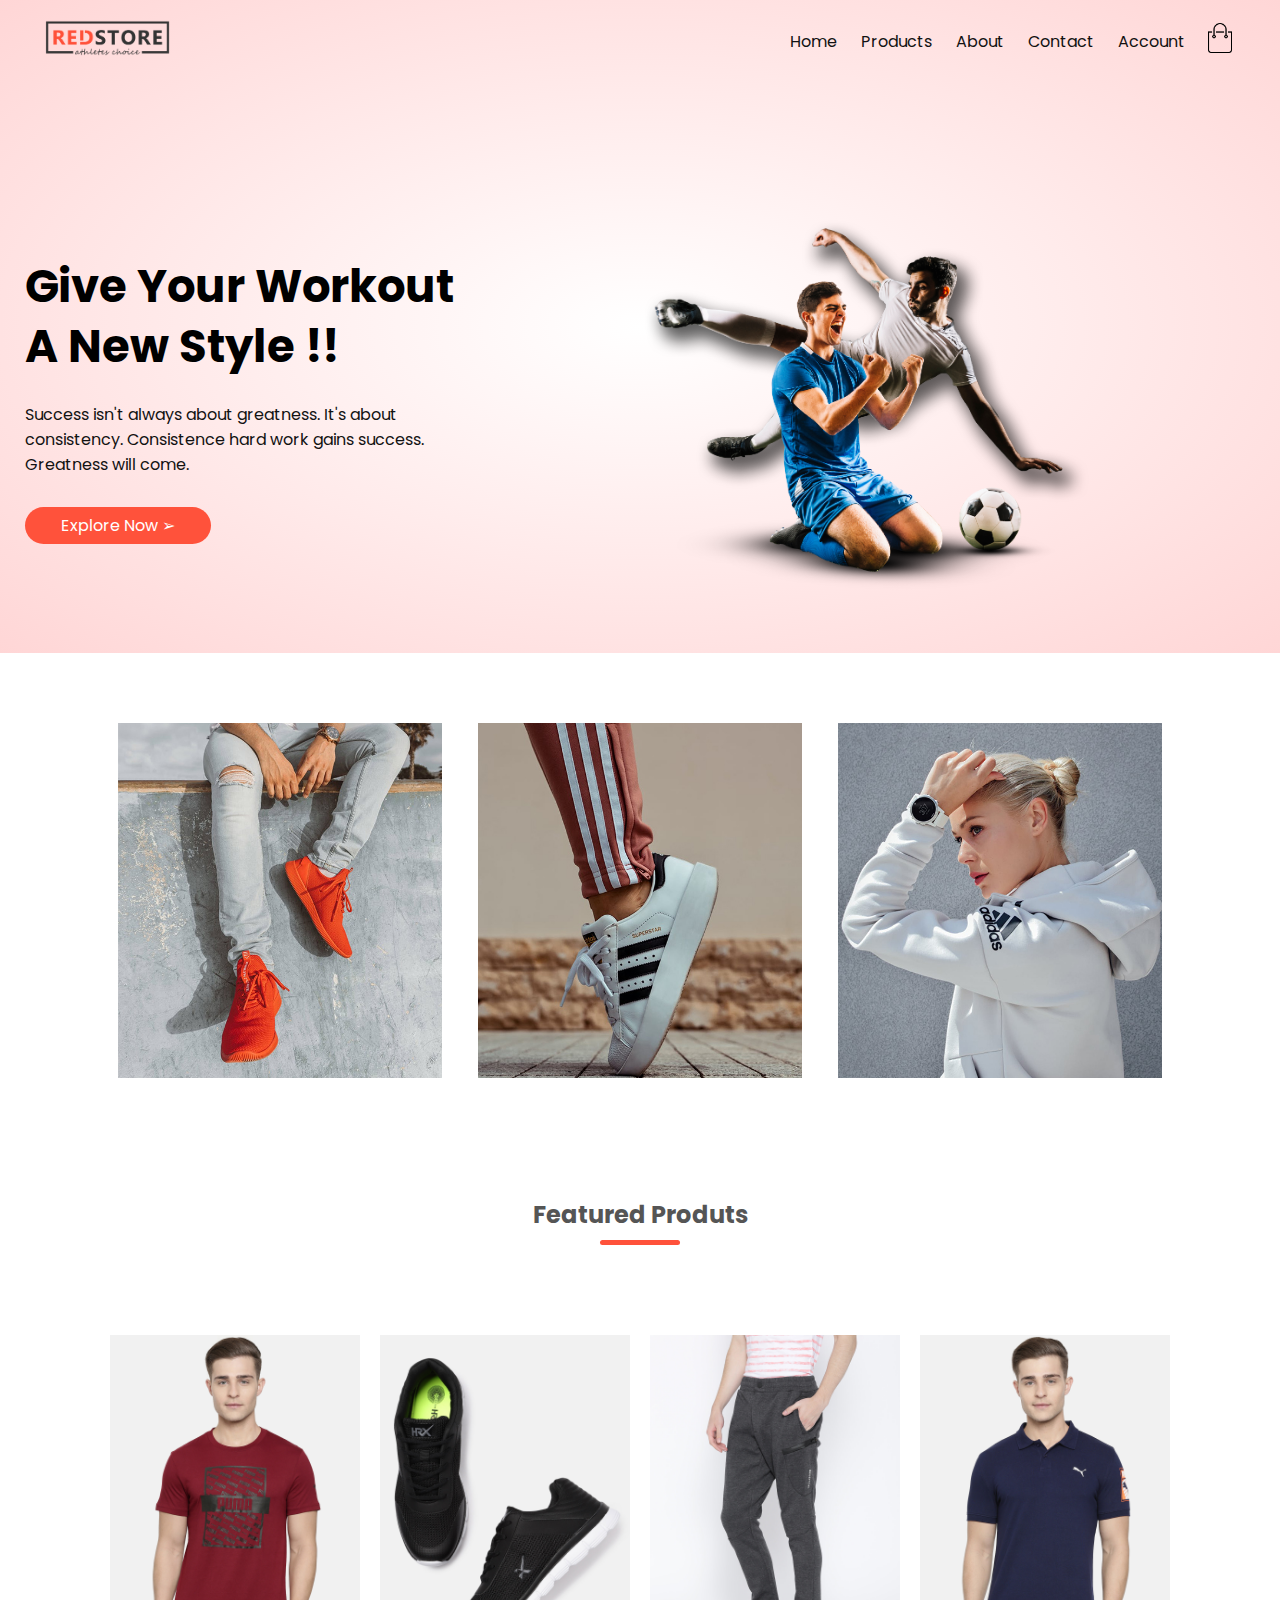
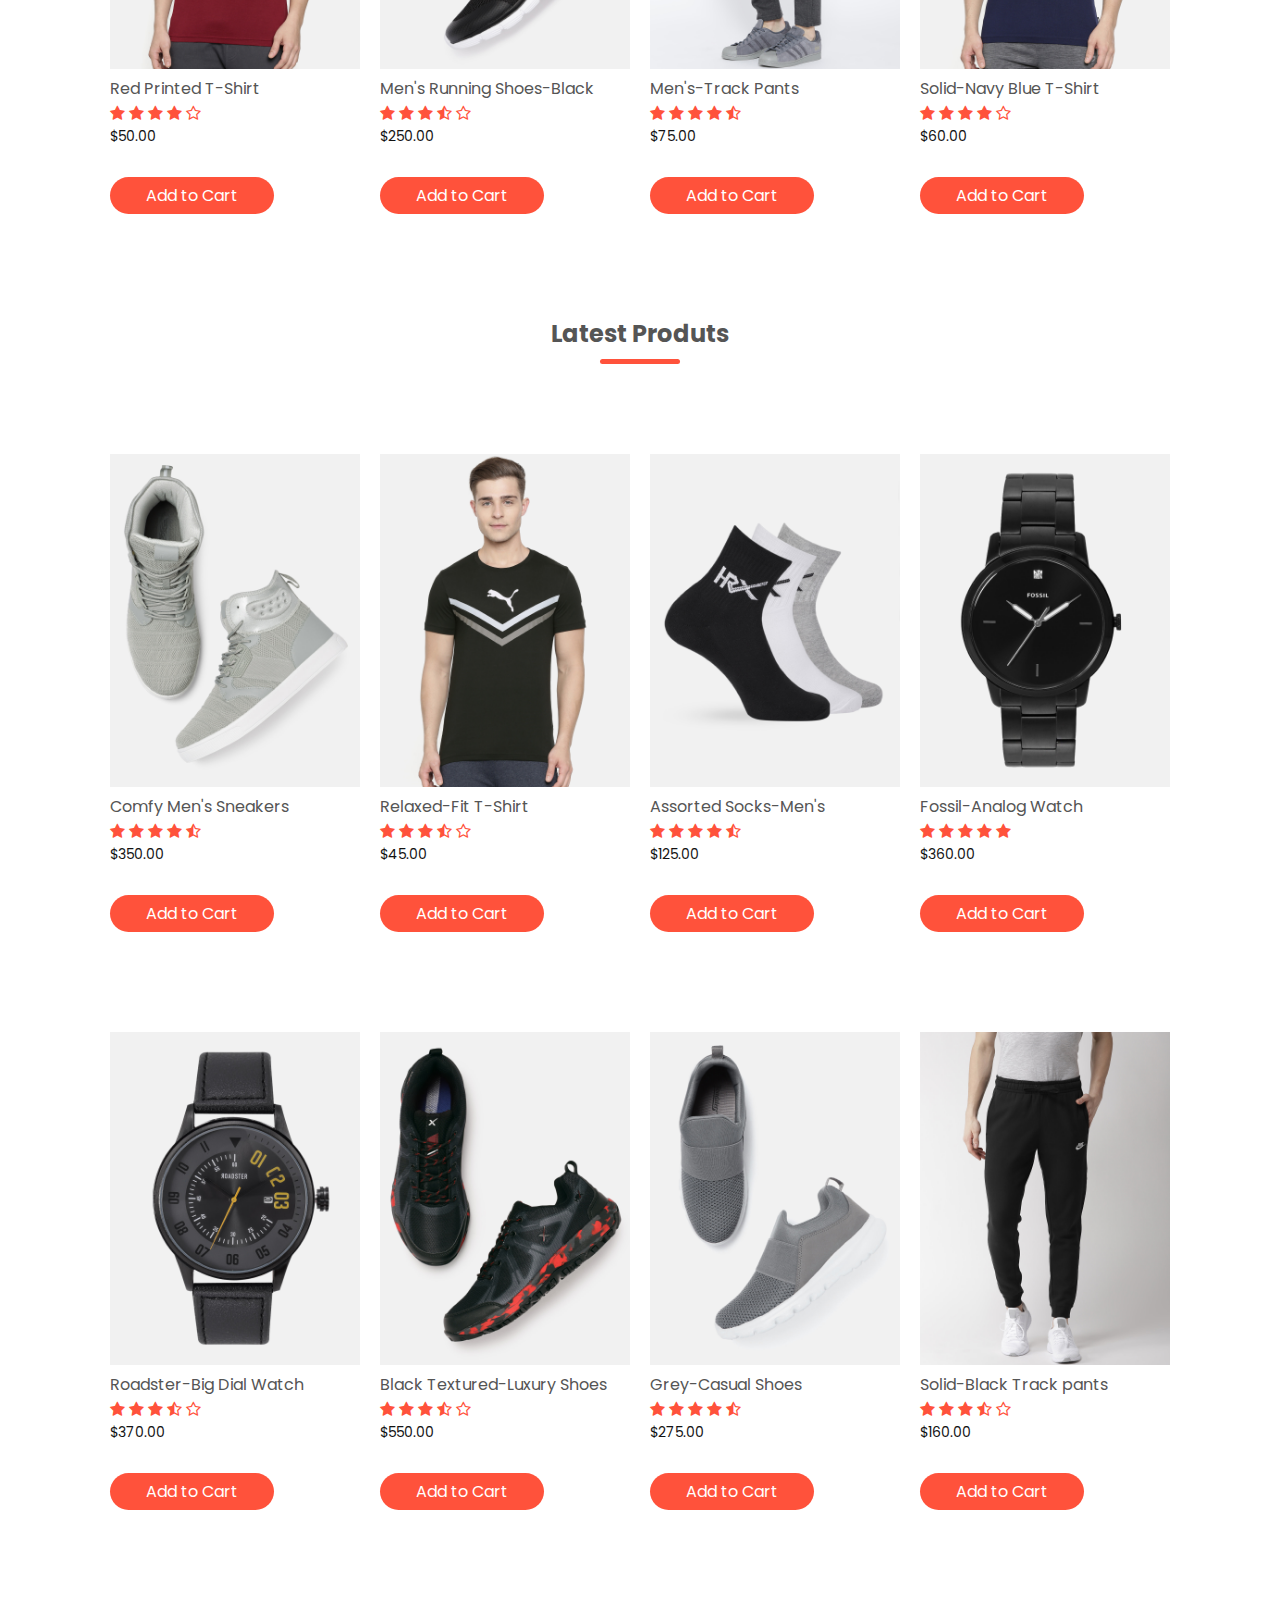
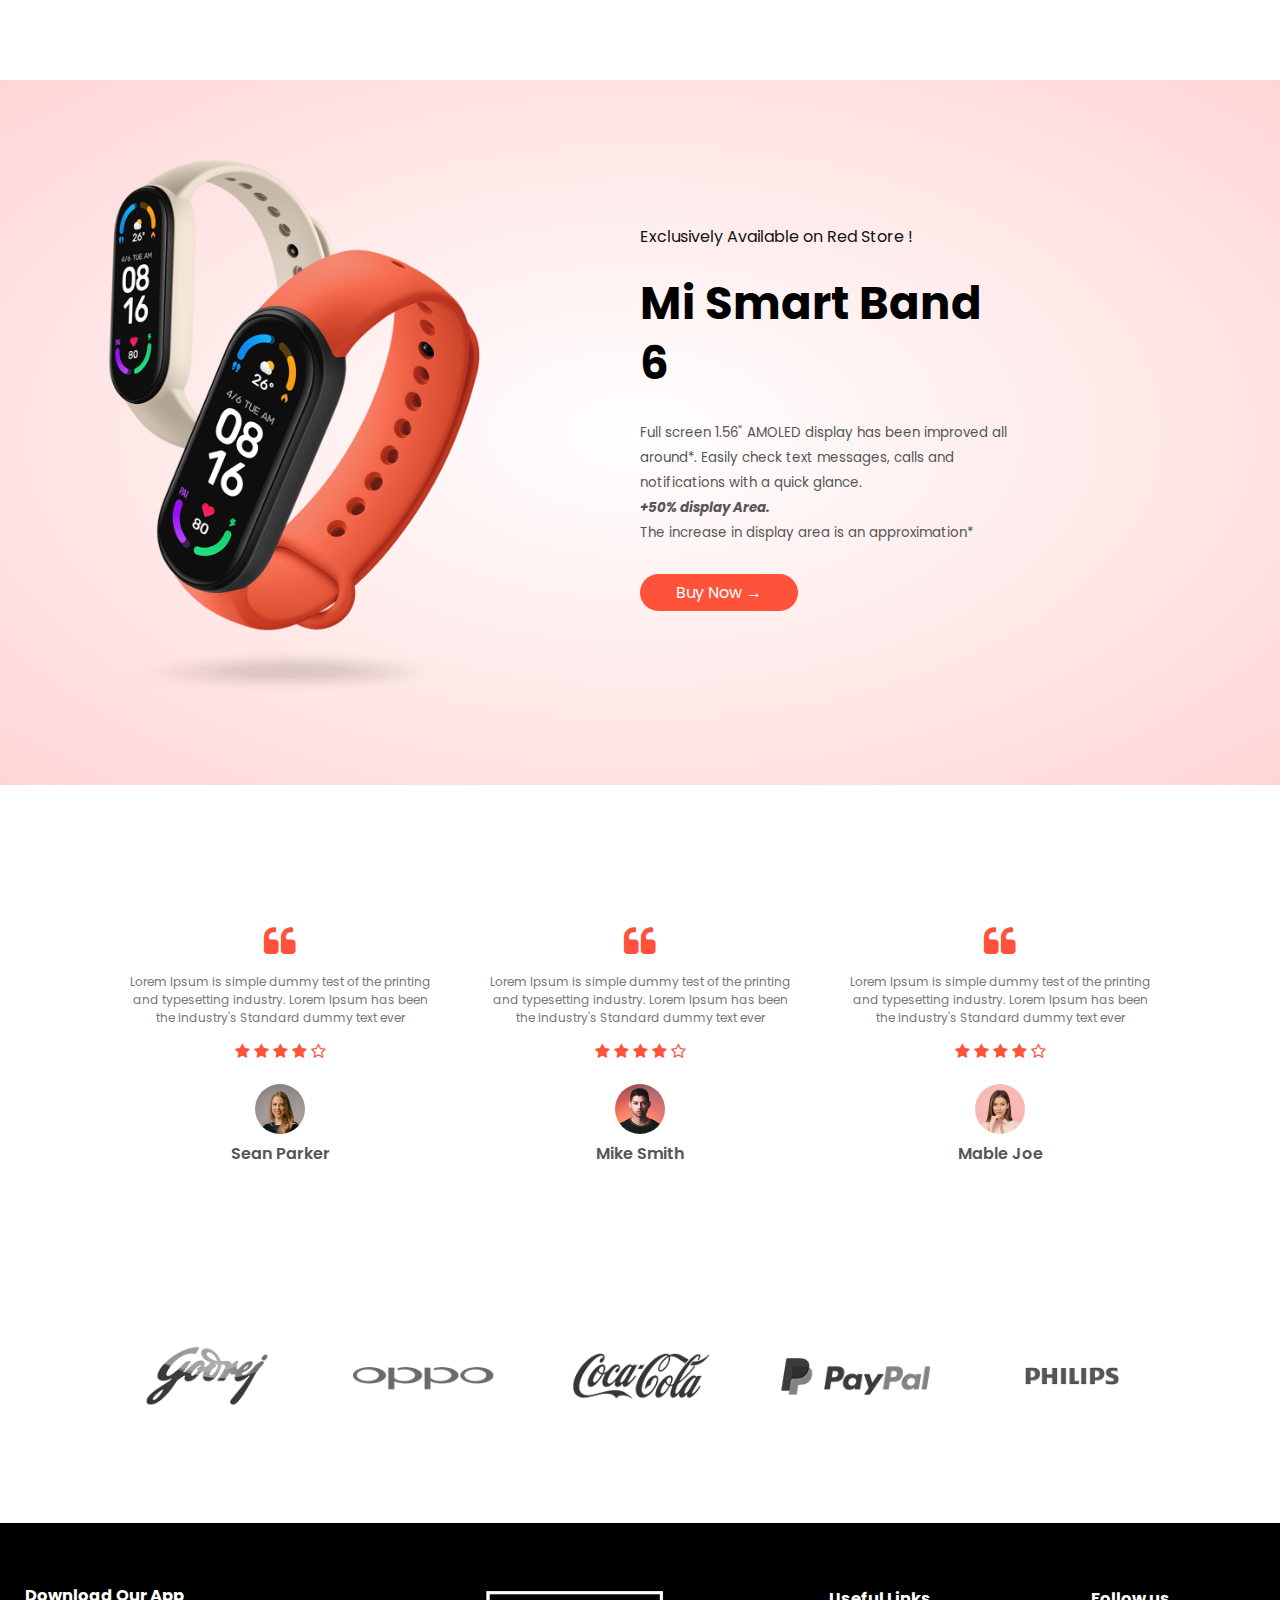
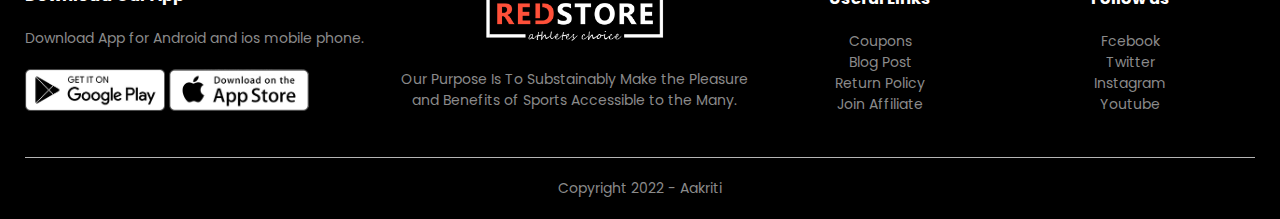
<file: index.html>
<!DOCTYPE html>
<html lang="en" dir="ltr">

<head>
  <meta charset="utf-8">
  <title>RedStore | E-commerce Website Design </title>
  <link rel="stylesheet" href="style.css">
  <link rel="preconnect" href="https://fonts.googleapis.com">
  <link rel="preconnect" href="https://fonts.gstatic.com" crossorigin>
  <link href="https://fonts.googleapis.com/css2?family=Poppins:wght@300;400;500;600;700&display=swap" rel="stylesheet">
  <link rel="stylesheet" href="https://maxcdn.bootstrapcdn.com/font-awesome/4.4.0/css/font-awesome.min.css">
</head>
<body>
  <div class="header">
    <div class="container">
      <div class="navbar">
        <div class="logo">
          <a href="index.html"><img src="images/logo.png" width="125px"></a>
        </div>

        <nav>
          <ul id="MenuItems">
            <li><a href="index.html">Home</a></li>
            <li><a href="products.html">Products</a></li>
            <li><a href="aboutus.html">About</a></li>
            <li><a href="contactus.html">Contact</a></li>
            <li><a href="account.html">Account</a></li>
          </ul>
        </nav>
        <a href="cart.html"><img src="images/cart.png" width="30px" height="30px"></a>
          <img src="images/menu.png" class="menu-icon" onclick="menutoggle()">
      </div>
      <div class="row">
        <div class="col-2">
          <h1> Give Your Workout <br>A New Style !!</h1>
          <p>Success isn't always about greatness. It's about consistency. Consistence hard work gains success. Greatness will come.</p>
          <a href="" class="btn">Explore Now &#10146;</a>
        </div>
        <div class="col-2">
          <img src="images/image1.png">
        </div>
      </div>
    </div>
  </div>
  <!------- featured categories------->
  <div class="categories">
    <div class="small-container">
      <div class="row">
        <div class="col-3">
          <img src="images/category-1.jpg">
        </div>
        <div class="col-3">
          <img src="images/category-2.jpg">
        </div>
        <div class="col-3">
          <img src="images/category-3.jpg">
        </div>
      </div>
    </div>
  </div>
  <!---------featured products------->
  <div class="small-container">
    <h2 class="title">Featured Produts</h2>
    <div class="row">
      <div class="col-4">
        <a href="productdetails.html"><img src="images/product-1.jpg"></a>
          <a href="productdetails.html"><h4>Red Printed T-Shirt</h4></a>
        <div class="rating">
          <i class="fa fa-star"></i>
          <i class="fa fa-star"></i>
          <i class="fa fa-star"></i>
          <i class="fa fa-star"></i>
          <i class="fa fa-star-o"></i>
        </div>
        <p>$50.00</p>
          <a href="cart.html" class="btn">Add to Cart</a>
      </div>

      <div class="col-4">
        <img src="images/product-2.jpg">
        <h4>Men's Running Shoes-Black</h4>
        <div class="rating">
          <i class="fa fa-star"></i>
          <i class="fa fa-star"></i>
          <i class="fa fa-star"></i>
          <i class="fa fa-star-half-o"></i>
          <i class="fa fa-star-o"></i>
        </div>
        <p>$250.00</p>
          <a href="cart.html" class="btn">Add to Cart</a>
      </div>

      <div class="col-4">
        <img src="images/product-3.jpg">
        <h4>Men's-Track Pants</h4>
        <div class="rating">
          <i class="fa fa-star"></i>
          <i class="fa fa-star"></i>
          <i class="fa fa-star"></i>
          <i class="fa fa-star"></i>
          <i class="fa fa-star-half-o"></i>
        </div>
        <p>$75.00</p>
          <a href="cart.html" class="btn">Add to Cart</a>
      </div>

      <div class="col-4">
        <img src="images/product-4.jpg">
        <h4>Solid-Navy Blue T-Shirt</h4>
        <div class="rating">
          <i class="fa fa-star"></i>
          <i class="fa fa-star"></i>
          <i class="fa fa-star"></i>
          <i class="fa fa-star"></i>
          <i class="fa fa-star-o"></i>
        </div>
        <p>$60.00</p>
    <a href="cart.html" class="btn">Add to Cart</a>
      </div>
    </div>
    <h2 class="title">Latest Produts</h2>
    <div class="row">
      <div class="col-4">
        <img src="images/product-5.jpg">
        <h4>Comfy Men's Sneakers</h4>
        <div class="rating">
          <i class="fa fa-star"></i>
          <i class="fa fa-star"></i>
          <i class="fa fa-star"></i>
          <i class="fa fa-star"></i>
          <i class="fa fa-star-half-o"></i>
        </div>
        <p>$350.00</p>
        <a href="cart.html" class="btn">Add to Cart</a>
      </div>

      <div class="col-4">
        <img src="images/product-6.jpg">
        <h4>Relaxed-Fit T-Shirt</h4>
        <div class="rating">
          <i class="fa fa-star"></i>
          <i class="fa fa-star"></i>
          <i class="fa fa-star"></i>
          <i class="fa fa-star-half-o"></i>
          <i class="fa fa-star-o"></i>
        </div>
        <p>$45.00</p>
          <a href="cart.html" class="btn">Add to Cart</a>
      </div>

      <div class="col-4">
        <img src="images/product-7.jpg">
        <h4>Assorted Socks-Men's</h4>
        <div class="rating">
          <i class="fa fa-star"></i>
          <i class="fa fa-star"></i>
          <i class="fa fa-star"></i>
          <i class="fa fa-star"></i>
          <i class="fa fa-star-half-o"></i>
        </div>
        <p>$125.00</p>
          <a href="cart.html" class="btn">Add to Cart</a>
      </div>

      <div class="col-4">
        <img src="images/product-8.jpg">
        <h4>Fossil-Analog Watch</h4>
        <div class="rating">
          <i class="fa fa-star"></i>
          <i class="fa fa-star"></i>
          <i class="fa fa-star"></i>
          <i class="fa fa-star"></i>
          <i class="fa fa-star"></i>
        </div>
        <p>$360.00</p>
          <a href="cart.html" class="btn">Add to Cart</a>
      </div>
    </div>
    <div class="row">
      <div class="col-4">
        <img src="images/product-9.jpg">
        <h4>Roadster-Big Dial Watch</h4>
        <div class="rating">
          <i class="fa fa-star"></i>
          <i class="fa fa-star"></i>
          <i class="fa fa-star"></i>
          <i class="fa fa-star-half-o"></i>
          <i class="fa fa-star-o"></i>
        </div>
        <p>$370.00</p>
          <a href="cart.html" class="btn">Add to Cart</a>
      </div>

      <div class="col-4">
        <img src="images/product-10.jpg">
        <h4>Black Textured-Luxury Shoes</h4>
        <div class="rating">
          <i class="fa fa-star"></i>
          <i class="fa fa-star"></i>
          <i class="fa fa-star"></i>
          <i class="fa fa-star-half-o"></i>
          <i class="fa fa-star-o"></i>
        </div>
        <p>$550.00</p>
            <a href="cart.html" class="btn">Add to Cart</a>
      </div>

      <div class="col-4">
        <img src="images/product-11.jpg">
        <h4>Grey-Casual Shoes</h4>
        <div class="rating">
          <i class="fa fa-star"></i>
          <i class="fa fa-star"></i>
          <i class="fa fa-star"></i>
          <i class="fa fa-star"></i>
          <i class="fa fa-star-half-o"></i>
        </div>
        <p>$275.00</p>
    <a href="cart.html" class="btn">Add to Cart</a>
      </div>

      <div class="col-4">
        <img src="images/product-12.jpg">
        <h4>Solid-Black Track pants</h4>
        <div class="rating">
          <i class="fa fa-star"></i>
          <i class="fa fa-star"></i>
          <i class="fa fa-star"></i>
          <i class="fa fa-star-half-o"></i>
          <i class="fa fa-star-o"></i>
        </div>
        <p>$160.00</p>
          <a href="cart.html" class="btn">Add to Cart</a>
      </div>
    </div>
  </div>
  <!--------offers--------->
  <div class="offer">
    <div class="small-container">
      <div class="row">
        <div class="col-2">
          <img src="images/mi band 6.png" class="offer-img">
        </div>
        <div class="col-2">
          <p>Exclusively Available on Red Store !</p>
          <h1>Mi Smart Band 6</h1>
          <small>Full screen 1.56" AMOLED display has been improved all around*. Easily check text messages, calls and notifications with a quick glance.
            <em><br><strong>+50% display Area.</strong></em><br>
            The increase in display area is an approximation*</small>
          <a href="" class="btn">Buy Now &#8594; </a>
        </div>
      </div>
    </div>
  </div>

  <!---------testimonial--------->
  <div class="testimonial">
    <div class="small-container">
      <div class="row">
        <div class="col-3">
          <i class="fa fa-quote-left"></i>
          <p>Lorem Ipsum is simple dummy test of the printing and typesetting industry. Lorem Ipsum has been the industry's Standard dummy text ever</p>
          <div class="rating">
            <i class="fa fa-star"></i>
            <i class="fa fa-star"></i>
            <i class="fa fa-star"></i>
            <i class="fa fa-star"></i>
            <i class="fa fa-star-o"></i>
          </div>
          <img src="images/user-1.png" alt="">
          <h3>Sean Parker</h3>
        </div>
        <div class="col-3">
          <i class="fa fa-quote-left"></i>
          <p>Lorem Ipsum is simple dummy test of the printing and typesetting industry. Lorem Ipsum has been the industry's Standard dummy text ever</p>
          <div class="rating">
            <i class="fa fa-star"></i>
            <i class="fa fa-star"></i>
            <i class="fa fa-star"></i>
            <i class="fa fa-star"></i>
            <i class="fa fa-star-o"></i>
          </div>
          <img src="images/user-2.png" alt="">
          <h3>Mike Smith</h3>
        </div>
        <div class="col-3">
          <i class="fa fa-quote-left"></i>
          <p>Lorem Ipsum is simple dummy test of the printing and typesetting industry. Lorem Ipsum has been the industry's Standard dummy text ever</p>
          <div class="rating">
            <i class="fa fa-star"></i>
            <i class="fa fa-star"></i>
            <i class="fa fa-star"></i>
            <i class="fa fa-star"></i>
            <i class="fa fa-star-o"></i>
          </div>
          <img src="images/user-3.png" alt="">
          <h3>Mable Joe</h3>
        </div>
      </div>
    </div>
  </div>
  <!--------brands--------->
  <div class="brands">
    <div class="small-container">
      <div class="row">
        <div class="col-5">
          <img src="images/logo-godrej.png">
        </div>
        <div class="col-5">
          <img src="images/logo-oppo.png">
        </div>
        <div class="col-5">
          <img src="images/logo-coca-cola.png">
        </div>
        <div class="col-5">
          <img src="images/logo-paypal.png">
        </div>
        <div class="col-5">
          <img src="images/logo-philips.png">
        </div>
      </div>
    </div>
  </div>
  <!--------footer--------->
  <div class="footer">
    <div class="container">
      <div class="row">
        <div class="footer-col-1">
          <h3>Download Our App</h3>
          <p>Download App for Android and ios mobile phone.</p>
          <div class="app-logo">
            <img src="images/play-store.png">
              <img src="images/app-store.png">
          </div>
        </div>
        <div class="footer-col-2">
        <img src="images/logo-white.png">
          <p>Our Purpose Is To Substainably Make the Pleasure and Benefits of Sports Accessible to the Many.</p>
        </div>
        <div class="footer-col-3">
          <h3>Useful Links</h3>
        <ul>
          <li>Coupons</li>
          <li>Blog Post</li>
          <li>Return Policy</li>
          <li>Join Affiliate</li>
        </ul>
        </div>
        <div class="footer-col-4">
          <h3>Follow us</h3>
          <ul>
            <li>Fcebook</li>
            <li>Twitter</li>
            <li>Instagram</li>
            <li>Youtube</li>
          </ul>
        </div>
      </div>
<hr>
<p class="copyright">Copyright 2022 - Aakriti </p>
    </div>
  </div>
  <!--------js for toggle menu-------->
  <script>
    var MenuItems = document.getElementById("MenuItems");
    MenuItems.style.maxHeight ="0px";
    function menutoggle(){
      if(MenuItems.style.maxHeight =="0px"){
        MenuItems.style.maxHeight ="200px";
      }
      else {
        MenuItems.style.maxHeight ="0px";
      }
    }
  </script>
</body>
</html>
</file>
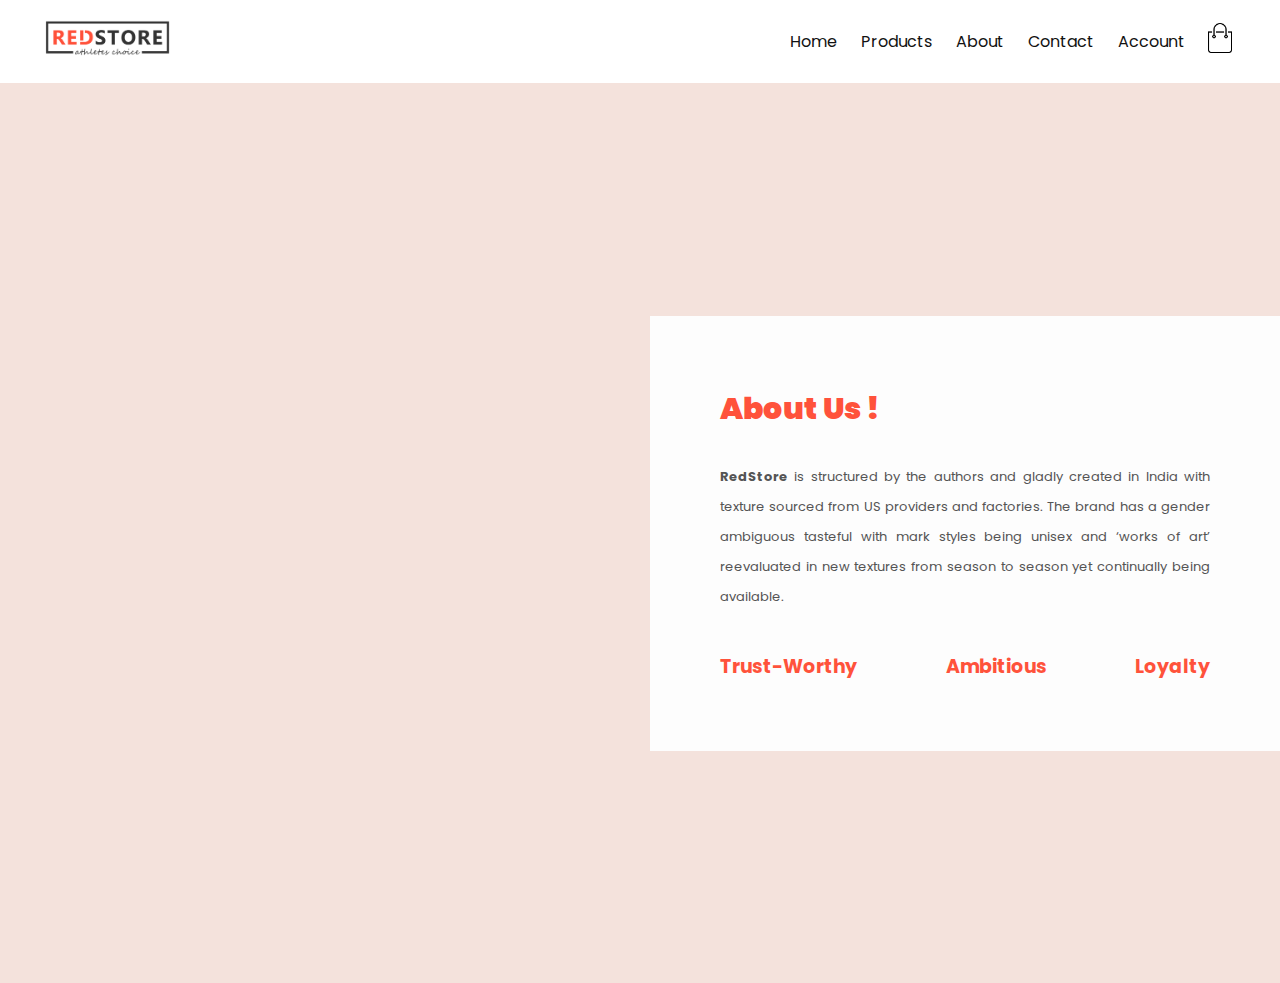
<file: aboutus.html>
<!DOCTYPE html>
<html lang="en" dir="ltr">

<head>
  <meta charset="utf-8">
  <meta name="viewport" content="width=device-width, initial-scale=1.0">
  <title>RedStore | About-Us</title>
  <link rel="stylesheet" href="style.css">
  <link rel="preconnect" href="https://fonts.googleapis.com">
  <link rel="preconnect" href="https://fonts.gstatic.com" crossorigin>
  <link href="https://fonts.googleapis.com/css2?family=Poppins:wght@300;400;500;600;700&display=swap" rel="stylesheet">
  <link rel="stylesheet" href="https://maxcdn.bootstrapcdn.com/font-awesome/4.4.0/css/font-awesome.min.css">

</head>

<body>

    <div class="container">
      <div class="navbar">
        <div class="logo">
            <a href="index.html"><img src="images/logo.png" width="125px"></a>
        </div>

        <nav>
          <ul id="MenuItems">
            <li><a href="index.html">Home</a></li>
            <li><a href="products.html">Products</a></li>
            <li><a href="aboutus.html">About</a></li>
            <li><a href="contactus.html">Contact</a></li>
            <li><a href="account.html">Account</a></li>
          </ul>
        </nav>
        <a href="cart.html"><img src="images/cart.png" width="30px" height="30px"></a>
          <img src="images/menu.png" class="menu-icon" onclick="menutoggle()">
      </div>
    </div>

<!---------About us details------------>
<div class="about-section">
  <div class="inner-container">
    <h1>About Us !</h1>
    <p class="text">
<strong>RedStore</strong> is structured by the authors and gladly created in India with texture sourced from US providers and factories. The brand has a gender ambiguous tasteful with mark styles being unisex and ‘works of art’ reevaluated in new textures from season to season yet continually being available.
    </p>
    <div class="skills">
      <span>Trust-Worthy</span>
      <span>Ambitious</span>
      <span>Loyalty</span>
    </div>
  </div>

</div>
</file>
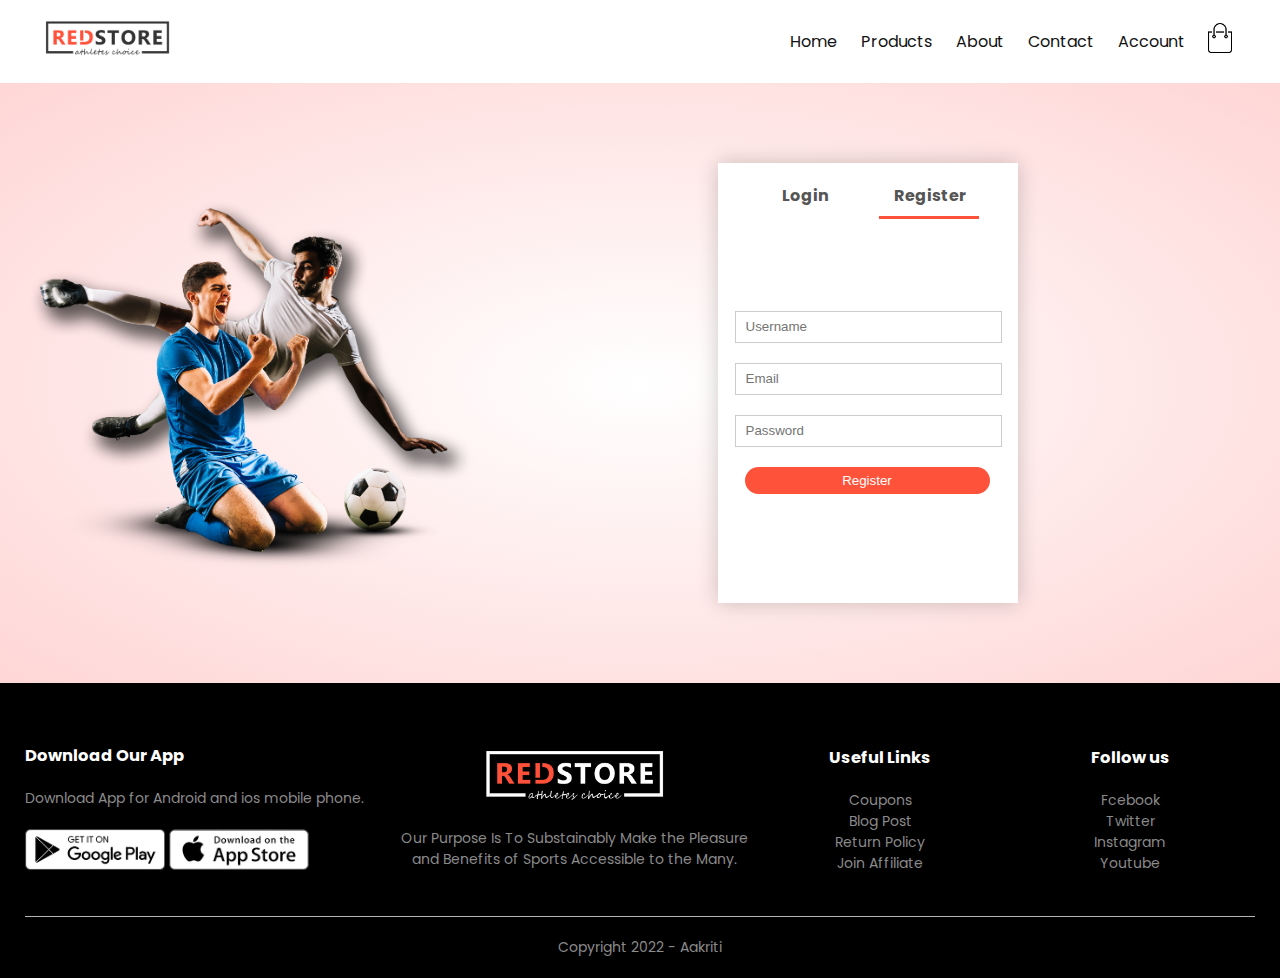
<file: account.html>
<!DOCTYPE html>
<html lang="en" dir="ltr">

<head>
  <meta charset="utf-8">
  <meta name="viewport" content="width=device-width, initial-scale=1.0">
  <title>RedStore | All Products-RedStore </title>
  <link rel="stylesheet" href="style.css">
  <link rel="preconnect" href="https://fonts.googleapis.com">
  <link rel="preconnect" href="https://fonts.gstatic.com" crossorigin>
  <link href="https://fonts.googleapis.com/css2?family=Poppins:wght@300;400;500;600;700&display=swap" rel="stylesheet">
  <link rel="stylesheet" href="https://maxcdn.bootstrapcdn.com/font-awesome/4.4.0/css/font-awesome.min.css">

</head>

<body>

    <div class="container">
      <div class="navbar">
        <div class="logo">
            <a href="index.html"><img src="images/logo.png" width="125px"></a>
        </div>

        <nav>
          <ul id="MenuItems">
            <li><a href="index.html">Home</a></li>
            <li><a href="products.html">Products</a></li>
          <li><a href="aboutus.html">About</a></li>
            <li><a href="contactus.html">Contact</a></li>
            <li><a href="account.html">Account</a></li>
          </ul>
        </nav>

      <a href="cart.html"><img src="images/cart.png" width="30px" height="30px"></a>
          <img src="images/menu.png" class="menu-icon" onclick="menutoggle()">
      </div>
    </div>

  <!--------account-page--------->
<div class="account-page">
  <div class="container">
    <div class="row">
      <div class="col-2">
        <img src="images/image1.png" width="100%">
      </div>
      <div class="col-2">
        <div class="form-container">
<div class="form-btn">
  <span onclick="login()">Login</span>
  <span onclick="register()">Register</span>
  <hr id="Indicator">
</div>
<form id="LoginForm">
  <input type="text" placeholder="Username">
    <input type="password" placeholder="Password">
    <button type="submit" class="btn">Login</button>
    <a href="">Forgot Password</a>
</form>

<form id="RegForm">
  <input type="text" placeholder="Username">
  <input type="email" placeholder="Email">
    <input type="password" placeholder="Password">
    <button type="submit" class="btn">Register</button>
</form>
        </div>
      </div>
    </div>
  </div>
</div>


  <!--------footer--------->
  <div class="footer">
    <div class="container">
      <div class="row">
        <div class="footer-col-1">
          <h3>Download Our App</h3>
          <p>Download App for Android and ios mobile phone.</p>
          <div class="app-logo">
            <img src="images/play-store.png">
              <img src="images/app-store.png">
          </div>
        </div>
        <div class="footer-col-2">
        <img src="images/logo-white.png">
          <p>Our Purpose Is To Substainably Make the Pleasure and Benefits of Sports Accessible to the Many.</p>
        </div>
        <div class="footer-col-3">
          <h3>Useful Links</h3>
        <ul>
          <li>Coupons</li>
          <li>Blog Post</li>
          <li>Return Policy</li>
          <li>Join Affiliate</li>
        </ul>
        </div>
        <div class="footer-col-4">
          <h3>Follow us</h3>
          <ul>
            <li>Fcebook</li>
            <li>Twitter</li>
            <li>Instagram</li>
            <li>Youtube</li>
          </ul>
        </div>
      </div>
<hr>
<p class="copyright">Copyright 2022 - Aakriti </p>
    </div>
  </div>
  <!--------js for toggle menu-------->
  <script>
    var MenuItems = document.getElementById("MenuItems");
    MenuItems.style.maxHeight ="0px";
    function menutoggle(){
      if(MenuItems.style.maxHeight =="0px"){
        MenuItems.style.maxHeight ="200px";
      }
      else {
        MenuItems.style.maxHeight ="0px";
      }
    }
  </script>

  <!--------js for toggle Form-------->
  <script>
    var LoginForm = document.getElementById("LoginForm");
        var RegForm = document.getElementById("RegForm");
        var Indicator = document.getElementById("Indicator");

        function register(){
          RegForm.style.transform = "translateX(0px)";
              LoginForm.style.transform = "translateX(0px)";
              Indicator.style.transform = "translateX(160px)";
        }

        function login(){
          RegForm.style.transform = "translateX(300px)";
              LoginForm.style.transform = "translateX(300px)";
                Indicator.style.transform = "translateX(30px)";
        }
  </script>

</body>
</html>
</file>
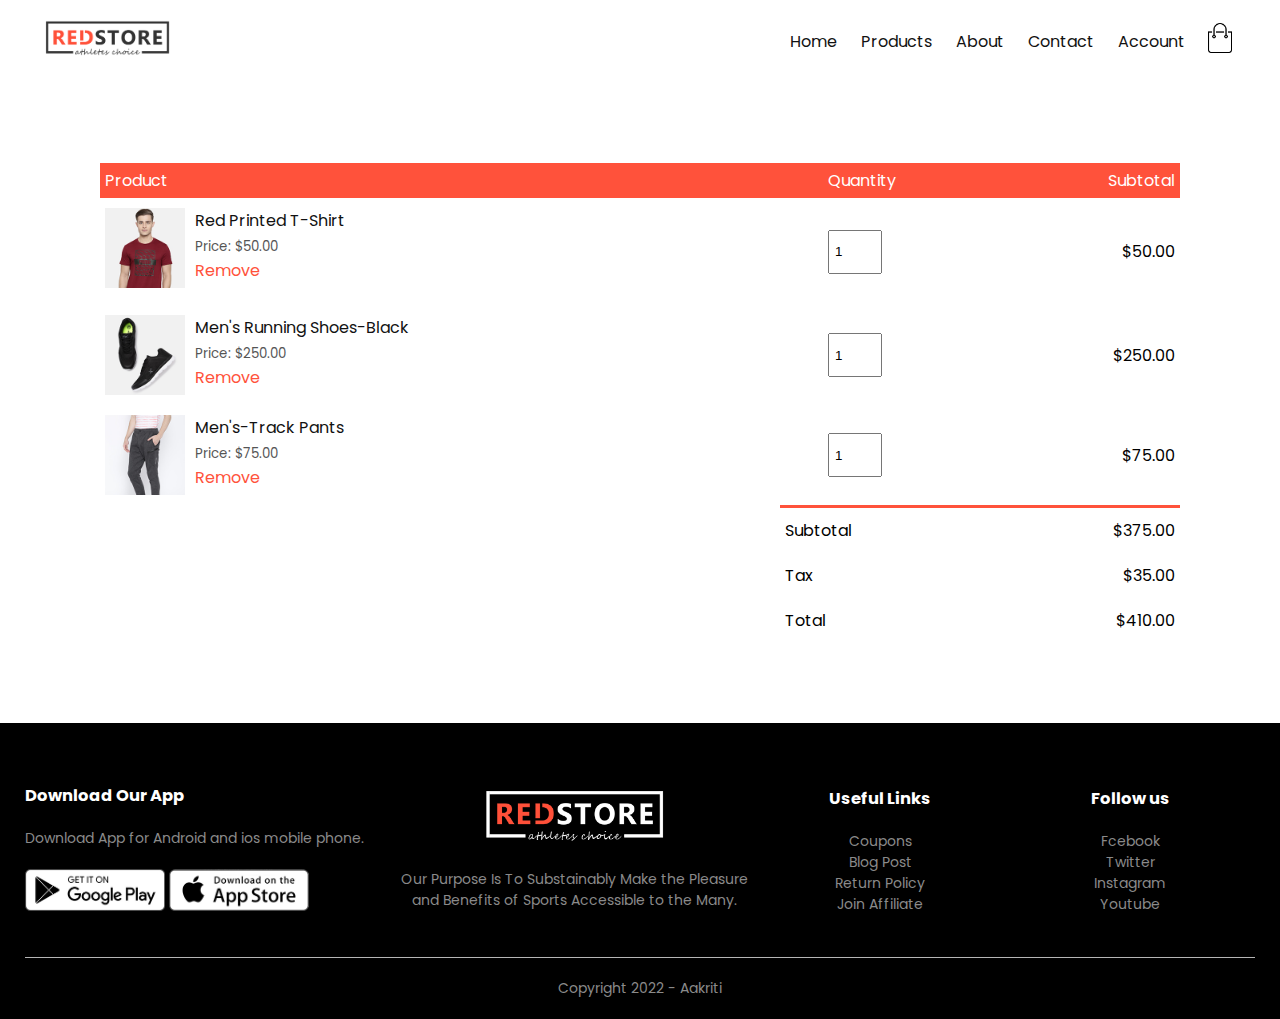
<file: cart.html>
<!DOCTYPE html>
<html lang="en" dir="ltr">

<head>
  <meta charset="utf-8">
  <meta name="viewport" content="width=device-width, initial-scale=1.0">
  <title>RedStore | All Products-RedStore </title>
  <link rel="stylesheet" href="style.css">
  <link rel="preconnect" href="https://fonts.googleapis.com">
  <link rel="preconnect" href="https://fonts.gstatic.com" crossorigin>
  <link href="https://fonts.googleapis.com/css2?family=Poppins:wght@300;400;500;600;700&display=swap" rel="stylesheet">
  <link rel="stylesheet" href="https://maxcdn.bootstrapcdn.com/font-awesome/4.4.0/css/font-awesome.min.css">

</head>

<body>

    <div class="container">
      <div class="navbar">
        <div class="logo">
            <a href="index.html"><img src="images/logo.png" width="125px"></a>
        </div>

        <nav>
          <ul id="MenuItems">
            <li><a href="index.html">Home</a></li>
            <li><a href="products.html">Products</a></li>
            <li><a href="aboutus.html">About</a></li>
          <li><a href="contactus.html">Contact</a></li>
            <li><a href="account.html">Account</a></li>
          </ul>
        </nav>
        <a href="cart.html"><img src="images/cart.png" width="30px" height="30px"></a>
          <img src="images/menu.png" class="menu-icon" onclick="menutoggle()">
      </div>
    </div>

<!---------single product details------------>
<!-------cart item details ---------->
<div class="small-container cart-page">
  <table>
    <tr>
      <th>Product</th>
      <th>Quantity</th>
      <th>Subtotal</th>
    </tr>
    <tr>
<td>
  <div class="cart-info">
    <a href="productdetails.html"><img src="images/buy-1.jpg"></a>
    <div>
      <a href="productdetails.html"><p>Red Printed T-Shirt</p></a>
      <small>Price: $50.00</small>
      <br>
    <a href="">Remove</a>
    </div>
  </div>
</td>
<td><input type="number" name="" value="1"></td>
<td>$50.00</td>
    </tr>

    <tr>
  <td>
  <div class="cart-info">
    <img src="images/buy-2.jpg" alt="">
    <div>
      <p>Men's Running Shoes-Black</p>
      <small>Price: $250.00</small>
      <br>
    <a href="">Remove</a>
    </div>
  </div>
  </td>
  <td><input type="number" name="" value="1"></td>
  <td>$250.00</td>
    </tr>

    <tr>
<td>
  <div class="cart-info">
    <img src="images/buy-3.jpg" alt="">
    <div>
      <p>Men's-Track Pants</p>
      <small>Price: $75.00</small>
      <br>
    <a href="">Remove</a>
    </div>
  </div>
</td>
<td><input type="number" name="" value="1"></td>
<td>$75.00</td>
    </tr>

  </table>

  <div class="total-price">
    <table>
      <tr>
        <td>Subtotal</td>
        <td>$375.00</td>
      </tr>
      <tr>
        <td>Tax</td>
        <td>$35.00</td>
      </tr>
      <tr>
        <td>Total</td>
        <td>$410.00</td>
      </tr>
    </table>

  </div>
</div>
  <!--------footer--------->
  <div class="footer">
    <div class="container">
      <div class="row">
        <div class="footer-col-1">
          <h3>Download Our App</h3>
          <p>Download App for Android and ios mobile phone.</p>
          <div class="app-logo">
            <img src="images/play-store.png">
              <img src="images/app-store.png">
          </div>
        </div>
        <div class="footer-col-2">
        <img src="images/logo-white.png">
          <p>Our Purpose Is To Substainably Make the Pleasure and Benefits of Sports Accessible to the Many.</p>
        </div>
        <div class="footer-col-3">
          <h3>Useful Links</h3>
        <ul>
          <li>Coupons</li>
          <li>Blog Post</li>
          <li>Return Policy</li>
          <li>Join Affiliate</li>
        </ul>
        </div>
        <div class="footer-col-4">
          <h3>Follow us</h3>
          <ul>
            <li>Fcebook</li>
            <li>Twitter</li>
            <li>Instagram</li>
            <li>Youtube</li>
          </ul>
        </div>
      </div>
<hr>
<p class="copyright">Copyright 2022 - Aakriti </p>
    </div>
  </div>
  <!--------js for toggle menu-------->
  <script>
    var MenuItems = document.getElementById("MenuItems");
    MenuItems.style.maxHeight ="0px";
    function menutoggle(){
      if(MenuItems.style.maxHeight =="0px"){
        MenuItems.style.maxHeight ="200px";
      }
      else {
        MenuItems.style.maxHeight ="0px";
      }
    }
  </script>

</body>
</html>
</file>
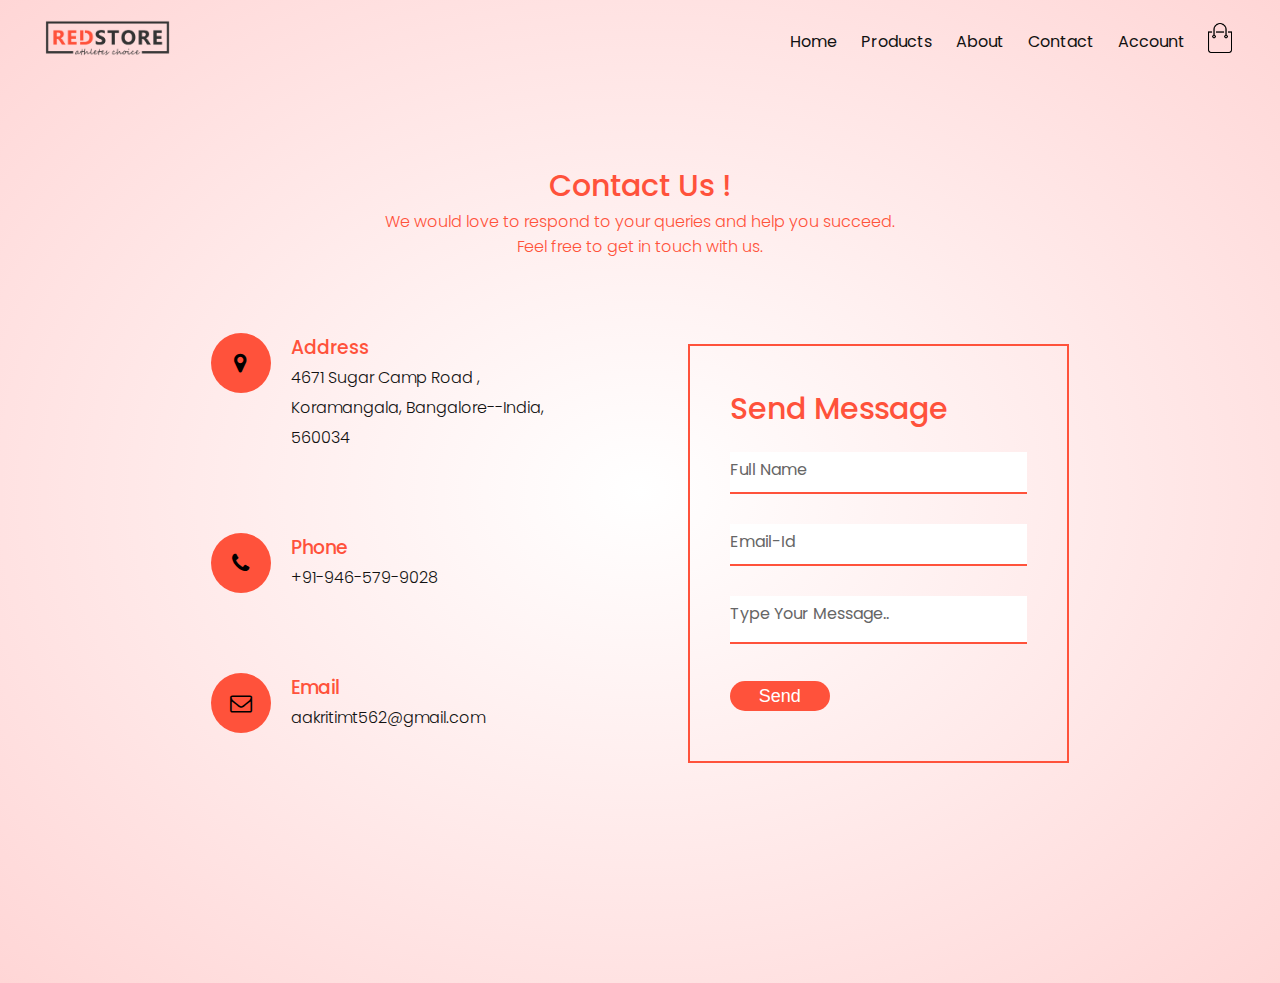
<file: contactus.html>
<!DOCTYPE html>
<html lang="en" dir="ltr">

<head>
  <meta charset="utf-8">
  <title>RedStore | E-commerce Website Design </title>
  <link rel="stylesheet" href="style.css">
  <link rel="preconnect" href="https://fonts.googleapis.com">
  <link rel="preconnect" href="https://fonts.gstatic.com" crossorigin>
  <link href="https://fonts.googleapis.com/css2?family=Poppins:wght@300;400;500;600;700&display=swap" rel="stylesheet">
  <link rel="stylesheet" href="https://maxcdn.bootstrapcdn.com/font-awesome/4.4.0/css/font-awesome.min.css">

</head>
<body>
  <div class="header">
    <div class="container">
      <div class="navbar">
        <div class="logo">
          <a href="index.html"><img src="images/logo.png" width="125px"></a>
        </div>

        <nav>
          <ul id="MenuItems">
            <li><a href="index.html">Home</a></li>
            <li><a href="products.html">Products</a></li>
          <li><a href="aboutus.html">About</a></li>
            <li><a href="contactus.html">Contact</a></li>
            <li><a href="account.html">Account</a></li>
          </ul>
        </nav>
        <a href="cart.html"><img src="images/cart.png" width="30px" height="30px"></a>
          <img src="images/menu.png" class="menu-icon" onclick="menutoggle()">
      </div>
      <section class="contact1">
        <div class="content">
          <h2>Contact Us !</h2>
          <p>We would love to respond to your queries and help you succeed.<br>Feel free to get in touch with us.</p>
        </div>
        <div class="container1">
          <div class="ContactInfo">
            <div class="box">
              <div class="icon"><i class="fa fa-map-marker" aria-hidden="true"></i></div>
                <div class="text">
                  <h3>Address</h3>
                  <p>4671 Sugar Camp Road ,<br>Koramangala, Bangalore--India,<br>560034</p>

              </div>
            </div>
            <div class="box">
              <div class="icon"><i class="fa fa-phone" aria-hidden="true"></i></div>
                <div class="text">
                  <h3>Phone</h3>
                  <p>+91-946-579-9028</p>
              </div>
            </div>
            <div class="box">
              <div class="icon"><i class="fa fa-envelope-o" aria-hidden="true"></i>  </div>
                <div class="text">
                  <h3>Email</h3>
                  <p>aakritimt562@gmail.com</p>
              </div>
            </div>
          </div>
          <div class="contactForm">
            <form>
              <h2>Send Message</h2>
              <div class="inputBox">
                <input type="text" name="" required="required">
                <span>Full Name</span>
              </div>
              <div class="inputBox">
                <input type="text" name="" required="required">
                <span>Email-Id</span>
              </div>
              <div class="inputBox">
                <textarea required="required"></textarea>
                <span>Type Your Message..</span>
              </div>
              <div class="inputBox">
                <input type="submit" name="" value="Send">
              </div>
            </form>
          </div>
        </div>
      </section>
</file>
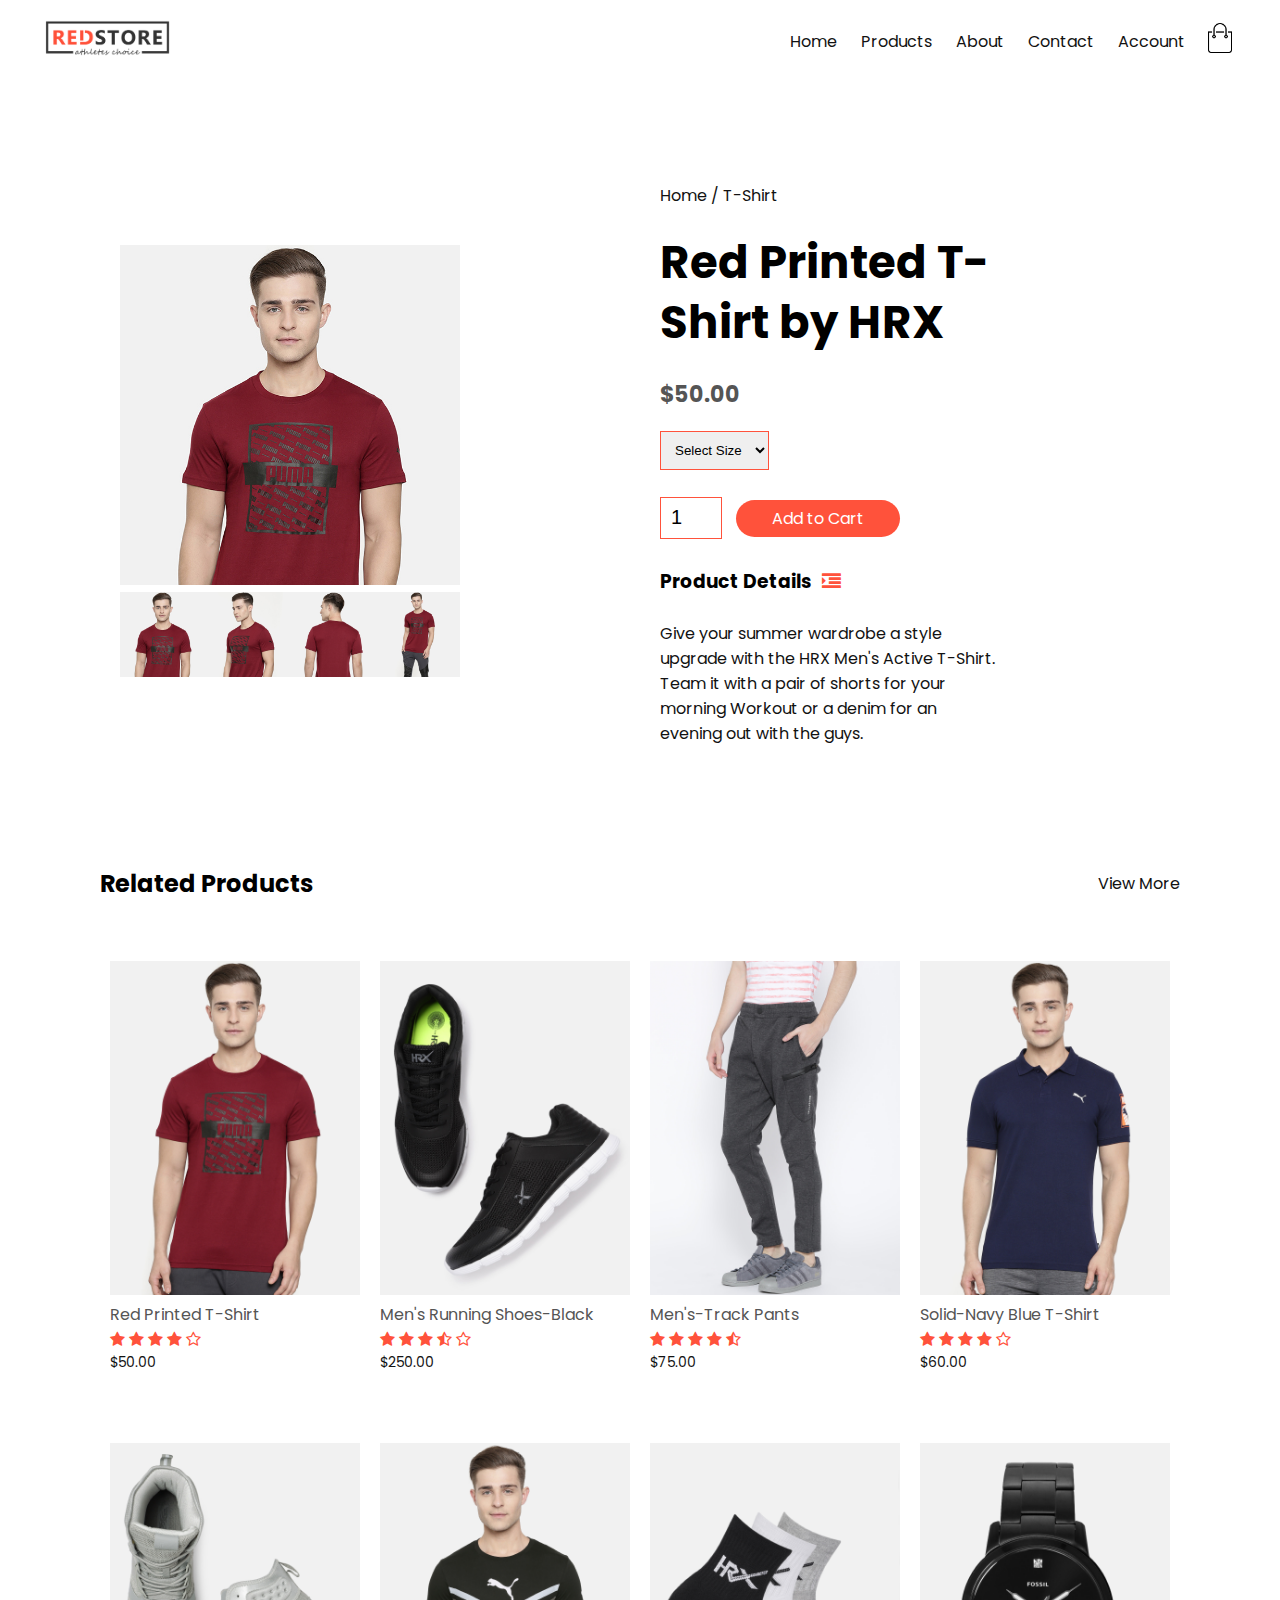
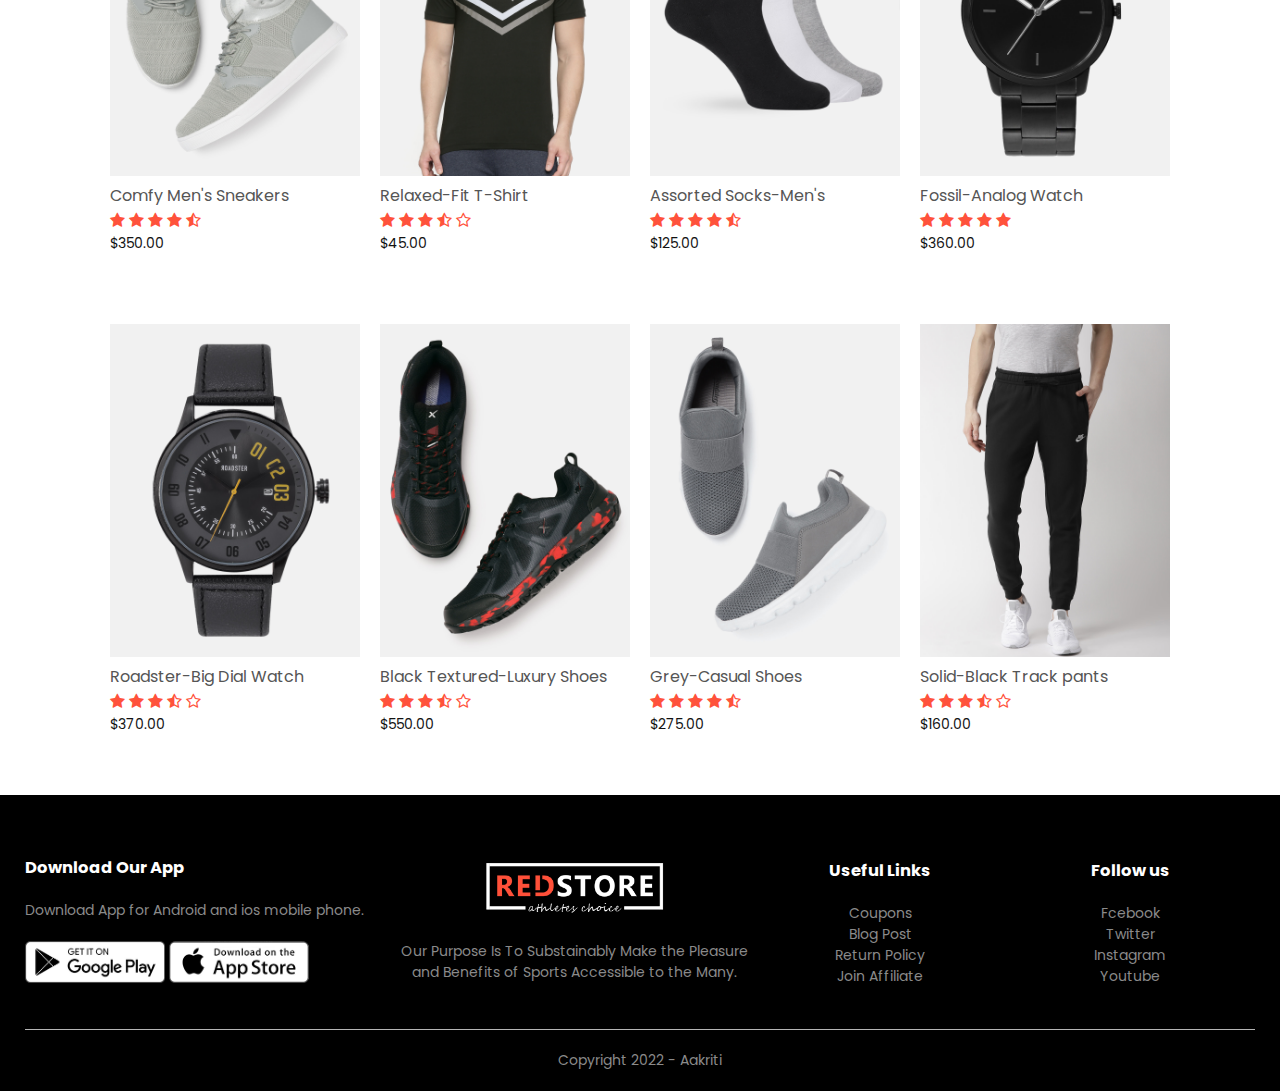
<file: productdetails.html>
<!DOCTYPE html>
<html lang="en" dir="ltr">

<head>
  <meta charset="utf-8">
  <meta name="viewport" content="width=device-width, initial-scale=1.0">
  <title>RedStore | All Products-RedStore </title>
  <link rel="stylesheet" href="style.css">
  <link rel="preconnect" href="https://fonts.googleapis.com">
  <link rel="preconnect" href="https://fonts.gstatic.com" crossorigin>
  <link href="https://fonts.googleapis.com/css2?family=Poppins:wght@300;400;500;600;700&display=swap" rel="stylesheet">
  <link rel="stylesheet" href="https://maxcdn.bootstrapcdn.com/font-awesome/4.4.0/css/font-awesome.min.css">

</head>

<body>

    <div class="container">
      <div class="navbar">
        <div class="logo">
            <a href="index.html"><img src="images/logo.png" width="125px"></a>
        </div>

        <nav>
          <ul id="MenuItems">
            <li><a href="index.html">Home</a></li>
            <li><a href="products.html">Products</a></li>
          <li><a href="aboutus.html">About</a></li>
          <li><a href="contactus.html">Contact</a></li>
            <li><a href="account.html">Account</a></li>
          </ul>
        </nav>
      <a href="cart.html"> <img src="images/cart.png" width="30px" height="30px"></a>
          <img src="images/menu.png" class="menu-icon" onclick="menutoggle()">
      </div>
    </div>

<!---------single product details------------>
<div class="small-container  single-product">
  <div class="row">
    <div class="col-2">
      <img src="images/gallery-1.jpg" width="100%" id="ProductImg">
      <div class="small-img-row">
        <div class="small-img-col">
          <img src="images/gallery-1.jpg" width="100%" class="small-img">
        </div>
        <div class="small-img-col">
          <img src="images/gallery-2.jpg" width="100%" class="small-img">
        </div>
        <div class="small-img-col">
          <img src="images/gallery-3.jpg" width="100%" class="small-img">
        </div>
        <div class="small-img-col">
          <img src="images/gallery-4.jpg" width="100%" class="small-img">
        </div>
      </div>
    </div>
    <div class="col-2">
    <p>Home / T-Shirt </p>
    <h1>Red Printed T-Shirt by HRX</h1>
    <h4>$50.00</h4>
    <select>
      <option>Select Size</option>
    <option>XXL</option>
      <option>XL</option>
        <option>L</option>
        <option>M</option>
        <option>S</option>
    </select>
    <input type="number" value="1">
    <a href="cart.html" class="btn">Add to Cart</a>
    <h3>Product Details<i class="fa fa-indent"></i></h3>
    <br>
    <p>Give your summer wardrobe a style upgrade with the HRX Men's Active T-Shirt. Team it with a pair of shorts for your morning Workout or a denim for an evening out with the guys.</p>
    </div>
  </div>
</div>
<!------------title----------->
<div class="small-container">
  <div class="row row-2">
    <h2>Related Products</h2>
    <p>View More</p>
  </div>
</div>

  <div class="small-container">

<div class="row">
  <div class="col-4">
    <a href="productdetails.html"><img src="images/product-1.jpg"></a>
      <a href="productdetails.html"><h4>Red Printed T-Shirt</h4></a>
<div class="rating">
  <i class="fa fa-star"></i>
  <i class="fa fa-star"></i>
  <i class="fa fa-star"></i>
  <i class="fa fa-star"></i>
  <i class="fa fa-star-o"></i>
</div>
<p>$50.00</p>
</div>

<div class="col-4">
  <img src="images/product-2.jpg">
  <h4>Men's Running Shoes-Black</h4>
  <div class="rating">
    <i class="fa fa-star"></i>
    <i class="fa fa-star"></i>
    <i class="fa fa-star"></i>
    <i class="fa fa-star-half-o"></i>
    <i class="fa fa-star-o"></i>
  </div>
  <p>$250.00</p>
</div>

<div class="col-4">
  <img src="images/product-3.jpg">
  <h4>Men's-Track Pants</h4>
  <div class="rating">
    <i class="fa fa-star"></i>
    <i class="fa fa-star"></i>
    <i class="fa fa-star"></i>
    <i class="fa fa-star"></i>
    <i class="fa fa-star-half-o"></i>
  </div>
  <p>$75.00</p>
</div>

<div class="col-4">
  <img src="images/product-4.jpg">
  <h4>Solid-Navy Blue T-Shirt</h4>
  <div class="rating">
    <i class="fa fa-star"></i>
    <i class="fa fa-star"></i>
    <i class="fa fa-star"></i>
    <i class="fa fa-star"></i>
    <i class="fa fa-star-o"></i>
  </div>
  <p>$60.00</p>
</div>
</div>
<div class="row">
<div class="col-4">
  <img src="images/product-5.jpg">
  <h4>Comfy Men's Sneakers</h4>
  <div class="rating">
    <i class="fa fa-star"></i>
    <i class="fa fa-star"></i>
    <i class="fa fa-star"></i>
    <i class="fa fa-star"></i>
    <i class="fa fa-star-half-o"></i>
  </div>
  <p>$350.00</p>
</div>

<div class="col-4">
  <img src="images/product-6.jpg">
  <h4>Relaxed-Fit T-Shirt</h4>
  <div class="rating">
    <i class="fa fa-star"></i>
    <i class="fa fa-star"></i>
    <i class="fa fa-star"></i>
    <i class="fa fa-star-half-o"></i>
    <i class="fa fa-star-o"></i>
  </div>
  <p>$45.00</p>
</div>

<div class="col-4">
  <img src="images/product-7.jpg">
  <h4>Assorted Socks-Men's</h4>
  <div class="rating">
    <i class="fa fa-star"></i>
    <i class="fa fa-star"></i>
    <i class="fa fa-star"></i>
    <i class="fa fa-star"></i>
    <i class="fa fa-star-half-o"></i>
  </div>
  <p>$125.00</p>
</div>

<div class="col-4">
  <img src="images/product-8.jpg">
  <h4>Fossil-Analog Watch</h4>
  <div class="rating">
    <i class="fa fa-star"></i>
    <i class="fa fa-star"></i>
    <i class="fa fa-star"></i>
    <i class="fa fa-star"></i>
    <i class="fa fa-star"></i>
  </div>
  <p>$360.00</p>
</div>
</div>
<div class="row">
<div class="col-4">
  <img src="images/product-9.jpg">
  <h4>Roadster-Big Dial Watch</h4>
  <div class="rating">
    <i class="fa fa-star"></i>
    <i class="fa fa-star"></i>
    <i class="fa fa-star"></i>
    <i class="fa fa-star-half-o"></i>
    <i class="fa fa-star-o"></i>
  </div>
  <p>$370.00</p>
</div>

<div class="col-4">
  <img src="images/product-10.jpg">
  <h4>Black Textured-Luxury Shoes</h4>
  <div class="rating">
    <i class="fa fa-star"></i>
    <i class="fa fa-star"></i>
    <i class="fa fa-star"></i>
    <i class="fa fa-star-half-o"></i>
    <i class="fa fa-star-o"></i>
  </div>
  <p>$550.00</p>
</div>

<div class="col-4">
  <img src="images/product-11.jpg">
  <h4>Grey-Casual Shoes</h4>
  <div class="rating">
    <i class="fa fa-star"></i>
    <i class="fa fa-star"></i>
    <i class="fa fa-star"></i>
    <i class="fa fa-star"></i>
    <i class="fa fa-star-half-o"></i>
  </div>
  <p>$275.00</p>
</div>

<div class="col-4">
  <img src="images/product-12.jpg">
  <h4>Solid-Black Track pants</h4>
  <div class="rating">
    <i class="fa fa-star"></i>
    <i class="fa fa-star"></i>
    <i class="fa fa-star"></i>
    <i class="fa fa-star-half-o"></i>
    <i class="fa fa-star-o"></i>
  </div>
  <p>$160.00</p>
</div>
</div>

  </div>
  <!--------footer--------->
  <div class="footer">
    <div class="container">
      <div class="row">
        <div class="footer-col-1">
          <h3>Download Our App</h3>
          <p>Download App for Android and ios mobile phone.</p>
          <div class="app-logo">
            <img src="images/play-store.png">
              <img src="images/app-store.png">
          </div>
        </div>
        <div class="footer-col-2">
        <img src="images/logo-white.png">
          <p>Our Purpose Is To Substainably Make the Pleasure and Benefits of Sports Accessible to the Many.</p>
        </div>
        <div class="footer-col-3">
          <h3>Useful Links</h3>
        <ul>
          <li>Coupons</li>
          <li>Blog Post</li>
          <li>Return Policy</li>
          <li>Join Affiliate</li>
        </ul>
        </div>
        <div class="footer-col-4">
          <h3>Follow us</h3>
          <ul>
            <li>Fcebook</li>
            <li>Twitter</li>
            <li>Instagram</li>
            <li>Youtube</li>
          </ul>
        </div>
      </div>
<hr>
<p class="copyright">Copyright 2022 - Aakriti </p>
    </div>
  </div>
  <!--------js for toggle menu-------->
  <script>
    var MenuItems = document.getElementById("MenuItems");
    MenuItems.style.maxHeight ="0px";
    function menutoggle(){
      if(MenuItems.style.maxHeight =="0px"){
        MenuItems.style.maxHeight ="200px";
      }
      else {
        MenuItems.style.maxHeight ="0px";
      }
    }
  </script>
    <!--------js for product gallery-------->
    <script>
      var ProductImg = document.getElementById("ProductImg");
      var SmallImg = document.getElementsByClassName("small-img");

      SmallImg[0].onclick = function()
      {
        ProductImg.src = SmallImg[0].src;
      }
      SmallImg[1].onclick = function()
      {
        ProductImg.src = SmallImg[1].src;
      }
      SmallImg[2].onclick = function()
      {
        ProductImg.src = SmallImg[2].src;
      }
      SmallImg[3].onclick = function()
      {
        ProductImg.src = SmallImg[3].src;
      }
    </script>
</body>
</html>
</file>
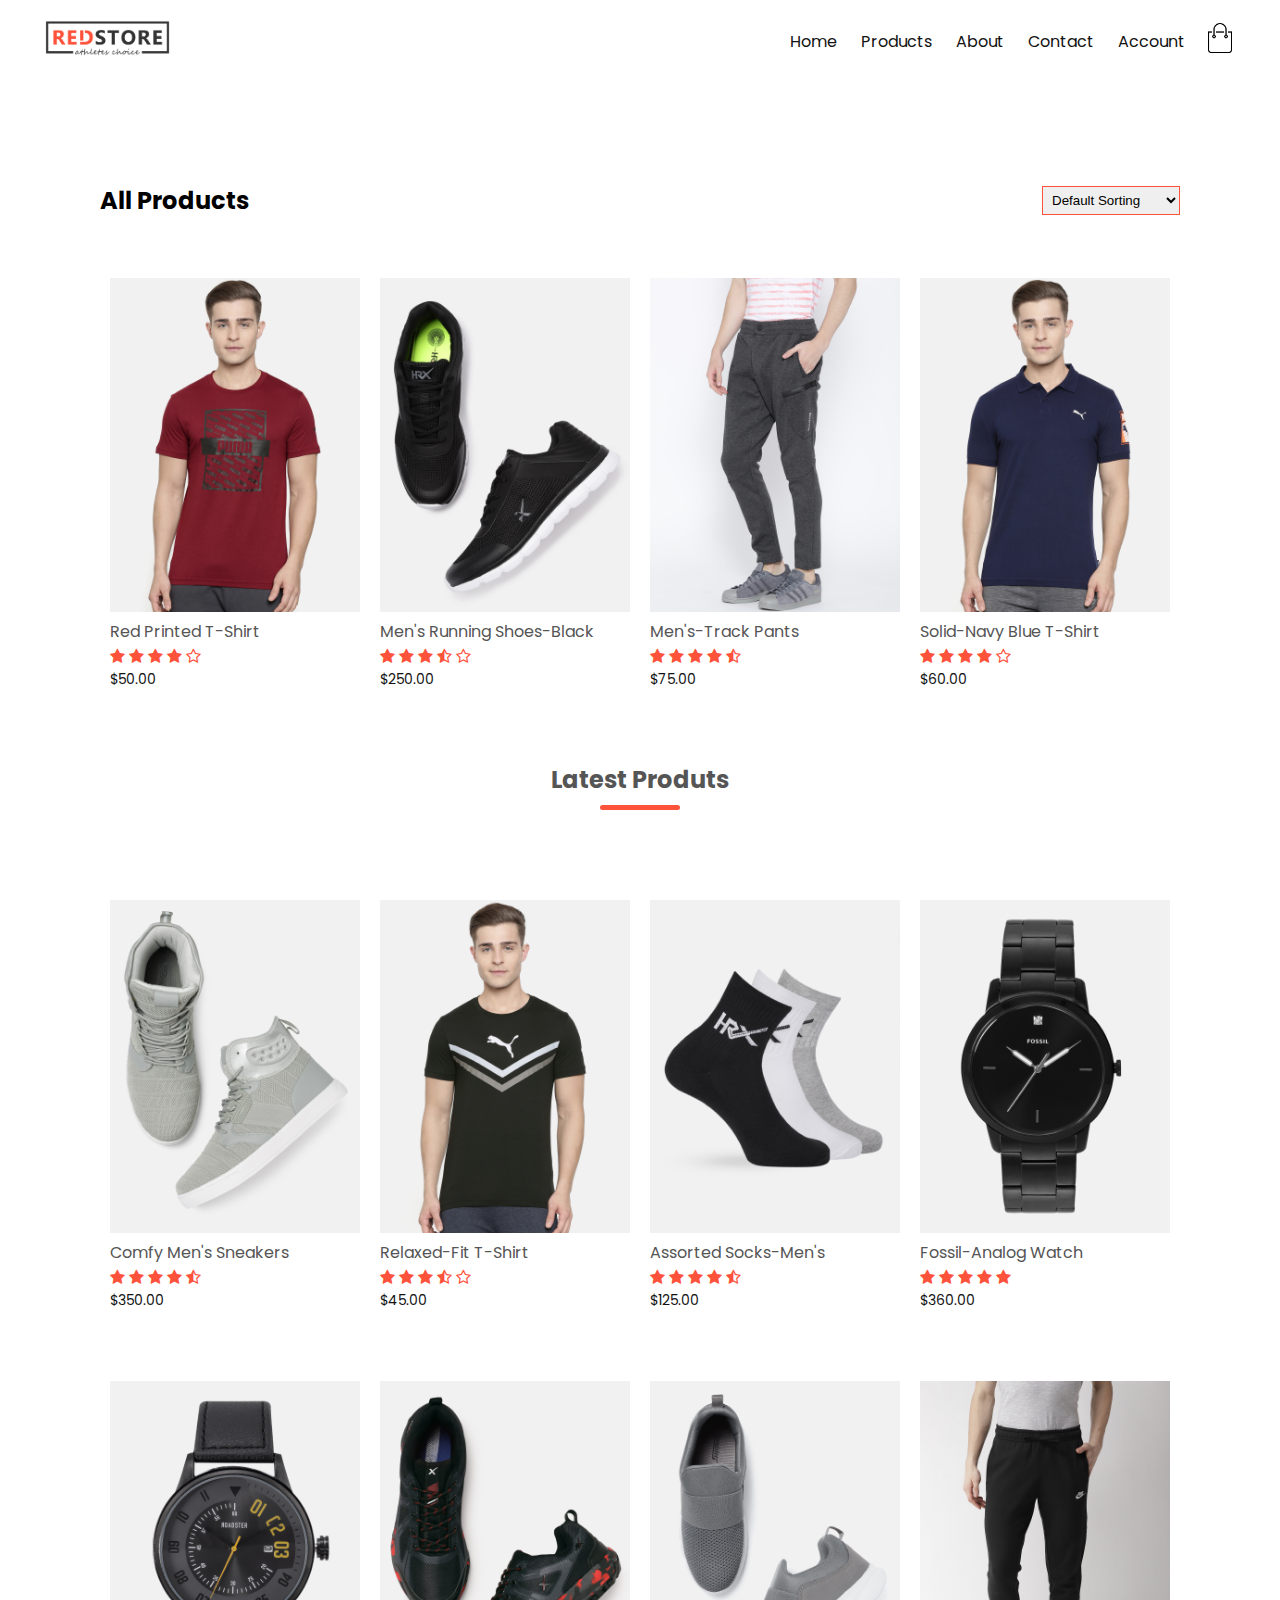
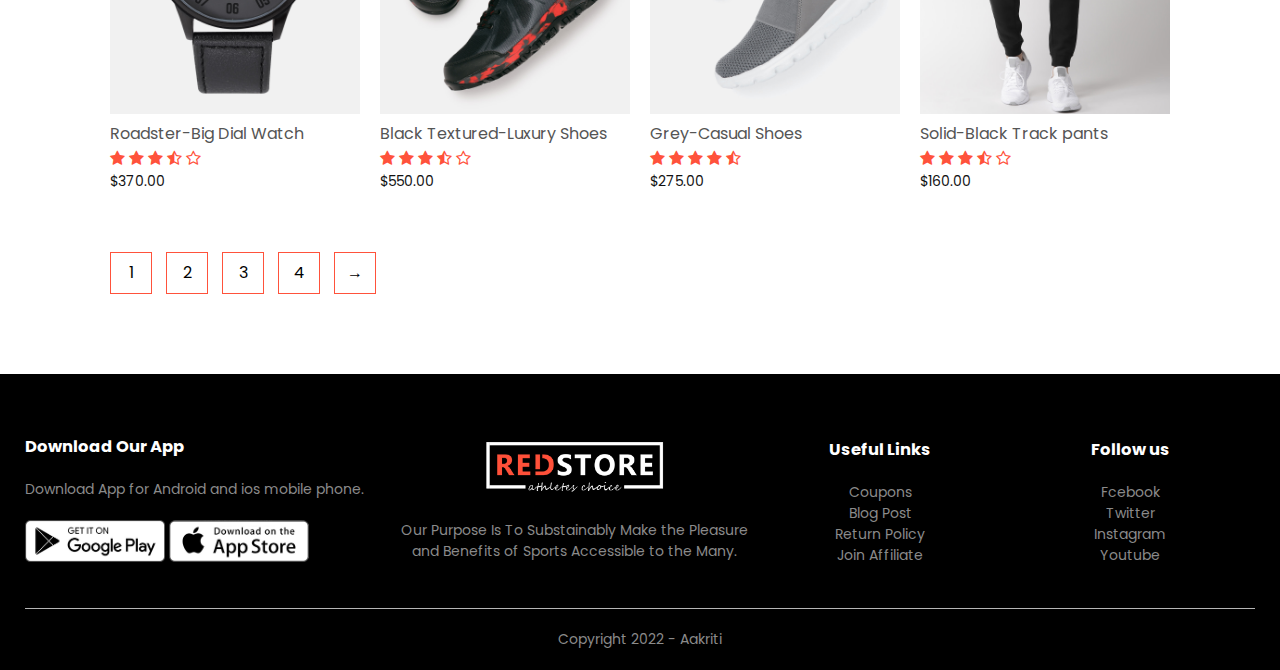
<file: products.html>
<!DOCTYPE html>
<html lang="en" dir="ltr">

<head>
  <meta charset="utf-8">
  <meta name="viewport" content="width=device-width, initial-scale=1.0">
  <title>RedStore | All Products-RedStore </title>
  <link rel="stylesheet" href="style.css">
  <link rel="preconnect" href="https://fonts.googleapis.com">
  <link rel="preconnect" href="https://fonts.gstatic.com" crossorigin>
  <link href="https://fonts.googleapis.com/css2?family=Poppins:wght@300;400;500;600;700&display=swap" rel="stylesheet">
  <link rel="stylesheet" href="https://maxcdn.bootstrapcdn.com/font-awesome/4.4.0/css/font-awesome.min.css">

</head>

<body>

    <div class="container">
      <div class="navbar">
        <div class="logo">
            <a href="index.html"><img src="images/logo.png" width="125px"></a>
        </div>

        <nav>
          <ul id="MenuItems">
            <li><a href="index.html">Home</a></li>
            <li><a href="products.html">Products</a></li>
          <li><a href="aboutus.html">About</a></li>
              <li><a href="contactus.html">Contact</a></li>
            <li><a href="account.html">Account</a></li>
          </ul>
        </nav>
        <a href="cart.html"><img src="images/cart.png" width="30px" height="30px"></a>
          <img src="images/menu.png" class="menu-icon" onclick="menutoggle()">
      </div>
    </div>



  <div class="small-container">
<div class="row row-2">
  <h2>All Products</h2>
  <select>
    <option>Default Sorting</option>
      <option>Sort by Price</option>
        <option>Sort by Popularity</option>
          <option>Sort by Rating</option>
            <option>Sort by Scale</option>
  </select>

</div>
<div class="row">
  <div class="col-4">
        <a href="productdetails.html"><img src="images/product-1.jpg"></a>
          <a href="productdetails.html"><h4>Red Printed T-Shirt</h4></a>
    <div class="rating">
      <i class="fa fa-star"></i>
      <i class="fa fa-star"></i>
      <i class="fa fa-star"></i>
      <i class="fa fa-star"></i>
      <i class="fa fa-star-o"></i>
    </div>
    <p>$50.00</p>
  </div>

  <div class="col-4">
    <img src="images/product-2.jpg">
    <h4>Men's Running Shoes-Black</h4>
    <div class="rating">
      <i class="fa fa-star"></i>
      <i class="fa fa-star"></i>
      <i class="fa fa-star"></i>
      <i class="fa fa-star-half-o"></i>
      <i class="fa fa-star-o"></i>
    </div>
    <p>$250.00</p>
  </div>

  <div class="col-4">
    <img src="images/product-3.jpg">
    <h4>Men's-Track Pants</h4>
    <div class="rating">
      <i class="fa fa-star"></i>
      <i class="fa fa-star"></i>
      <i class="fa fa-star"></i>
      <i class="fa fa-star"></i>
      <i class="fa fa-star-half-o"></i>
    </div>
    <p>$75.00</p>
  </div>

  <div class="col-4">
    <img src="images/product-4.jpg">
    <h4>Solid-Navy Blue T-Shirt</h4>
    <div class="rating">
      <i class="fa fa-star"></i>
      <i class="fa fa-star"></i>
      <i class="fa fa-star"></i>
      <i class="fa fa-star"></i>
      <i class="fa fa-star-o"></i>
    </div>
    <p>$60.00</p>
  </div>
</div>
<h2 class="title">Latest Produts</h2>
<div class="row">
  <div class="col-4">
    <img src="images/product-5.jpg">
    <h4>Comfy Men's Sneakers</h4>
    <div class="rating">
      <i class="fa fa-star"></i>
      <i class="fa fa-star"></i>
      <i class="fa fa-star"></i>
      <i class="fa fa-star"></i>
      <i class="fa fa-star-half-o"></i>
    </div>
    <p>$350.00</p>
  </div>

  <div class="col-4">
    <img src="images/product-6.jpg">
    <h4>Relaxed-Fit T-Shirt</h4>
    <div class="rating">
      <i class="fa fa-star"></i>
      <i class="fa fa-star"></i>
      <i class="fa fa-star"></i>
      <i class="fa fa-star-half-o"></i>
      <i class="fa fa-star-o"></i>
    </div>
    <p>$45.00</p>
  </div>

  <div class="col-4">
    <img src="images/product-7.jpg">
    <h4>Assorted Socks-Men's</h4>
    <div class="rating">
      <i class="fa fa-star"></i>
      <i class="fa fa-star"></i>
      <i class="fa fa-star"></i>
      <i class="fa fa-star"></i>
      <i class="fa fa-star-half-o"></i>
    </div>
    <p>$125.00</p>
  </div>

  <div class="col-4">
    <img src="images/product-8.jpg">
    <h4>Fossil-Analog Watch</h4>
    <div class="rating">
      <i class="fa fa-star"></i>
      <i class="fa fa-star"></i>
      <i class="fa fa-star"></i>
      <i class="fa fa-star"></i>
      <i class="fa fa-star"></i>
    </div>
    <p>$360.00</p>
  </div>
</div>
<div class="row">
  <div class="col-4">
    <img src="images/product-9.jpg">
    <h4>Roadster-Big Dial Watch</h4>
    <div class="rating">
      <i class="fa fa-star"></i>
      <i class="fa fa-star"></i>
      <i class="fa fa-star"></i>
      <i class="fa fa-star-half-o"></i>
      <i class="fa fa-star-o"></i>
    </div>
    <p>$370.00</p>
  </div>

  <div class="col-4">
    <img src="images/product-10.jpg">
    <h4>Black Textured-Luxury Shoes</h4>
    <div class="rating">
      <i class="fa fa-star"></i>
      <i class="fa fa-star"></i>
      <i class="fa fa-star"></i>
      <i class="fa fa-star-half-o"></i>
      <i class="fa fa-star-o"></i>
    </div>
    <p>$550.00</p>
  </div>

  <div class="col-4">
    <img src="images/product-11.jpg">
    <h4>Grey-Casual Shoes</h4>
    <div class="rating">
      <i class="fa fa-star"></i>
      <i class="fa fa-star"></i>
      <i class="fa fa-star"></i>
      <i class="fa fa-star"></i>
      <i class="fa fa-star-half-o"></i>
    </div>
    <p>$275.00</p>
  </div>

  <div class="col-4">
    <img src="images/product-12.jpg">
    <h4>Solid-Black Track pants</h4>
    <div class="rating">
      <i class="fa fa-star"></i>
      <i class="fa fa-star"></i>
      <i class="fa fa-star"></i>
      <i class="fa fa-star-half-o"></i>
      <i class="fa fa-star-o"></i>
    </div>
    <p>$160.00</p>
  </div>
</div>
<div class="page-btn">
  <span>1</span>
    <span>2</span>
      <span>3</span>
        <span>4</span>
          <span>&#8594;</span>

</div>
  </div>
  <!--------footer--------->
  <div class="footer">
    <div class="container">
      <div class="row">
        <div class="footer-col-1">
          <h3>Download Our App</h3>
          <p>Download App for Android and ios mobile phone.</p>
          <div class="app-logo">
            <img src="images/play-store.png">
              <img src="images/app-store.png">
          </div>
        </div>
        <div class="footer-col-2">
        <img src="images/logo-white.png">
          <p>Our Purpose Is To Substainably Make the Pleasure and Benefits of Sports Accessible to the Many.</p>
        </div>
        <div class="footer-col-3">
          <h3>Useful Links</h3>
        <ul>
          <li>Coupons</li>
          <li>Blog Post</li>
          <li>Return Policy</li>
          <li>Join Affiliate</li>
        </ul>
        </div>
        <div class="footer-col-4">
          <h3>Follow us</h3>
          <ul>
            <li>Fcebook</li>
            <li>Twitter</li>
            <li>Instagram</li>
            <li>Youtube</li>
          </ul>
        </div>
      </div>
<hr>
<p class="copyright">Copyright 2022 - Aakriti </p>
    </div>
  </div>
  <!--------js for toggle menu-------->
  <script>
    var MenuItems = document.getElementById("MenuItems");
    MenuItems.style.maxHeight ="0px";
    function menutoggle(){
      if(MenuItems.style.maxHeight =="0px"){
        MenuItems.style.maxHeight ="200px";
      }
      else {
        MenuItems.style.maxHeight ="0px";
      }
    }
  </script>
</body>
</html>
</file>
<file: style.css>
* {
  margin: 0;
  padding: 0;
}

body {
  font-family: 'Poppins', sans-serif;
}

.navbar {
  display: flex;
  align-items: center;
  padding: 20px;
}

nav {
  flex: 1;
  text-align: right;
}

nav ul {
  display: inline-block;
  list-style-type: none;
}

nav ul li {
  display: inline-block;
  margin-right: 20px;
}

a {
  text-decoration: none;
  color: #121212;
}

p {
  color: #121212;
}

.container {
  max-width: 1300px;
  margin: auto;
  padding-left: 25px;
  padding-right: 25px;
}

.row {
  display: flex;
  align-items: center;
  justify-content: space-around;
}

.col-2 {
  flex-basis: 50%;
  min-width: 300px;
}

.col-2 img {
  max-width: 100%;
  padding: 50px 0;
}

.col-2 h1 {
  font-size: 45px;
  line-height: 60px;
  margin: 25px 0;
}

.btn {
  display: inline-block;
  background-color: #ff523b;
  color: #fff;
  padding: 6px 36px;
  margin: 30px 0;
  border-radius: 30px;
  transition: background 0.5s;
}

.btn:hover {
  background: #563434;
}

.header {
  background: radial-gradient(#fff, #ffd6d6)
}

.header .row {
  margin-top: 70px;
}

.categories {
  margin: 70px 0;
}

.col-3 {
  flex-basis: 30%;
  min-width: 250px;
  margin-bottom: 30px;
}

.col-3 img {
  width: 100%;
}

.small-container {
  max-width: 1080px;
  margin: auto;
  padding-left: 25px;
  padding-right: 25px;
}

.col-4 {
  flex-basis: 25%;
  padding: 10px;
  min-width: 200px;
  margin-bottom: 50px;
  transition: transform 0.5s;

}

.col-4 img {
  width: 100%;
}

.title {
  text-align: center;
  margin: 0 auto 80px;
  position: relative;
  line-height: 60px;
  color: #555;
}

.title::after {
  content: '';
  background: #ff523b;
  width: 80px;
  height: 5px;
  border-radius: 5px;
  position: absolute;
  bottom: 0;
  left: 50%;
  transform: translateX(-50%);
}

h4 {
  color: #555;
  font-weight: normal;
}

.col-4 p {
  font-size: 14px;
}

.rating .fa {
  color: #ff523b;
}

.col-4:hover {
  transform: translateY(-5px);
  transform: translateY(-10px);
  box-shadow: 0 0 20px 0px rgba(0, 0, 0, 0.2)
}

/*-------offer------*/
.offer {
  background: radial-gradient(#fff, #ffd6d6);
   margin-top: 80px;
  padding: 30px 0;
}

.col-2 {
  margin-right: 160px;
}

.col-2 .offer img {
  padding: 50px;
}

small {
  color: #555;
}
/*-------Testimonial------*/

.testimonial {
  padding-top: 100px;

}
.testimonial .col-3{
  text-align: center;
  padding: 40px 2px;

  cursor: pointer;
  transition:transform 0.5s;
}
.testimonial .col-3 img{
  width: 50px;
  margin-top: 20px;
  border-radius: 50%;
}
.testimonial .col-3:hover{
  transform: translateY(-10px);
  box-shadow: 0 0 20px 0px rgba(0, 0, 0, 0.2)
}
.fa.fa-quote-left{
  font-size: 34px;
  color: #ff523b;
}
.col-3 p {
  font-size: 12px;
  margin: 12px 10px;
  color: #777;
}
.testimonial .col-3 h3{
  font-weight: 600;
  color: #555;
  font-size: 16px;

}
/*-------brands------*/
.brands{
  margin: 100px auto;
}
.col-5{
  width: 160px;
}
.col-5 img {
  width: 100%;
  cursor: pointer;
  filter: grayscale(100%);
}
.col-5 img:hover {
  filter: grayscale(0);
}
/*-------footer------*/
.footer{
  background: #000;
  color: #8a8a8a;
  font-size: 14px;
  padding: 60px 0 20px;
}
.footer p{
    color: #8a8a8a;
}
.footer h3{
  color:#fff;
  margin-bottom: 20px;
}
.footer-col-1, .footer-col-2 , .footer-col-3 , .footer-col-4{
  min-width: 250px;
  margin-bottom: 20px;
}
.footer-col-1{
  flex-basis: 30%;
}
.footer-col-2{
  flex:1;
  text-align: center;
}
.footer-col-2 img{
  width:180px;
  margin-bottom: 20px;
}
.footer-col-3 , .footer-col-4{
  flex-basis: 12%;
  text-align: center;

}
ul{
  list-style-type: none;
}
.app-logo{
  margin-top: 20px;
}
.app-logo img{
  width: 140px;

}
.footer hr{
  border: none;
  background: #b5b5b5;
  height: 1px;
  margin: 20PX 0;
}
.copyright{
  text-align: center;
}
.menu-icon{
  width: 28px;
margin-left: 20px;
display: none;
}
/*-------Media Query for menu------*/


@media only screen and (max-width: 800px){
  nav ul{
    position: absolute;
    top: 70px;
    left:0;
    background color: #333;
    width: 100%;
    overflow: hidden;
    transition: max-height 0.5s;
  }
  nav ul li{
    display: block;
    margin-right: 50px;
    margin-top: 10px;
    margin-bottom: 10px;
  }
  nav ul li a{
    color: #fff;
  }
    .menu-icon{
      display: block;
      cursor: pointer;
    }
  }
  /*-------All Products------*/
  .row-2{
    justify-content: space-between;
    margin: 100px auto 50px;
  }
  select{
    border: 1px solid #ff523b;
    padding: 5px;
  }
  select:focus{
    outline: none;
  }
  .page-btn{
    margin: 0 auto 80px;
  }
  .page-btn span{
    display: inline-block;
    border: 1px solid #ff523b;
    margin-left: 10px;
    width: 40px;
    height: 40px;
    text-align: center;
      line-height: 40px;
    cursor: pointer;
  }
.page-btn span:hover{
  background: #ff523b;
  color: #fff;
}
/*---------single product details-----------*/

.single-product{
  margin-top: 80px;
}
.single-product .col-2 img{
  padding: 0;
}
.single-product .col-2{
  padding: 20px;
}
.single-product h4{
  margin: 20px 0;
  font-size: 22px;
  font-weight: bold;
}
.single-product select{
  display: block;
  padding: 10px;
  margin-top: 20px;
}
.single-product input{
  width: 50px;
  height: 40px;
  padding-left:  10px;
  font-size: 20px;
  margin-right: 10px;
  border: 1px solid #ff523b;
}
input:focus{
  outline: none;
}
.single-product .fa{
  color: #ff523b;
  margin-left: 10px;
}
.small-img-row{
  display: flex;
  justify-content: space-between;
}
.small-img-col{
  flex basis: 24%;
  cursor: pointer;
}

/*----------cart items----------*/
.cart-page{
margin: 80px auto;
}
table{
  width: 100%;
  border-collapse: collapse;
}
.cart-info{
  display: flex;
  flex-wrap: wrap;
}
th{
  text-align: left;
  padding: 5px;
  color: #fff;
  background: #ff523b;
  font-weight: normal;
}
td{
  padding: 10px 5px;
}
td input{
  width: 40px;
  height: 30px;
  padding: 5px;
}
td a {
  color :#ff523b;
  font-size: 16px;
}
td img {
  width: 80px;
  height: 80px;
  margin-right: 10px;
}
.total-price{
  display: flex;
  justify-content: flex-end;
}
.total-price table{
  border-top: 3px solid #ff523b;
  width: 100%;
  max-width: 400px;
}
td:last-child{
  text-align: right;
}
th:last-child{
  text-align: right;
}


/*-------------account-page-----------*/

.account-page{
  padding: 50px 0;
  background: radial-gradient(#fff,#ffd6d6);
}
.form-container{
  background: #fff;
  width: 300px;
  height: 400px;
  position: relative;
  text-align: center;
  padding: 20px 0;
  margin: auto;
  box-shadow: 0 0 20px 0px rgba(0,0,0,0.2);
  overflow:hidden;

}
.form-container span{
  font-weight: bold;
  padding: 0 10px;
  color: #555;
  cursor: pointer;
  width: 100px;
  display: inline-block;
}

.form btn{
  display: inline-block;
}
.form-container form {
  max-width: 245px;
  padding: 8px 17px;
  position: absolute;
  top: 130px;
  transition: transform 1s;
}
form input {
  width: 100%;
  height: 30px;
  margin: 10px 0;
  padding: 0 10px;
  border: 1px solid #ccc;
}
form .btn{
  width: 100%;
  border: none;
  cursor: pointer;
  margin: 10px;
}
form .btn:focus{
  outline: none;
}

#LoginForm{
  left: -310px;
}
#RegForm{
  left: 0;
}

form a{
  font-size: 12px;
}
#Indicator{
  width: 100px;
  border: none;
  background: #ff523b;
  height: 3px;
  margin-top: 8px;
  transform: translateX(161px);
    transition: transform 1s;
}

/*----------------Contact uS-------------------*/
.contact1{
  position: relative;
  min-height: 100vh;
  padding: 50px 100px;
  display: flex;
  justify-content: center;
  align-items: center;
  flex-direction: column;
  box-sizing: border-box;
}
.contact1 .content{
  max-width: 800px;
  text-align: center;
  box-sizing: border-box;
}
.contact1 .content h2{
  font-size: 30px;
  font-weight: 500;
  color: #ff523b;
  box-sizing: border-box;
 margin-top: -110px;

}
.contact1 .content p{

  font-weight: 300;
  color: #ff523b;
  box-sizing: border-box;
}
.container1{
  width: 100%;
  display: flex;
  justify-content: center;
  align-items: center;
  margin-top: 40px;
  box-sizing: border-box;
  padding: 0 38px;
}
.container1 .ContactInfo{
box-sizing: border-box;
width: 50%;
display: flex;
flex-direction: column;

}
.container1 .ContactInfo .box{
  position: relative;
  padding: 20px 0;
  display: flex;
}
.container1 .ContactInfo .box .icon{
  min-width: 60px;
  height: 60px;
  background: #ff523b;
  display: flex;
  justify-content: center;
  align-items: center;
  border-radius: 50%;
  box-sizing: border-box;
  font-size: 22px;
}
.container1 .ContactInfo .box .text{
  display: flex;
  margin-left: 20px;
  font-size: 16px;
  color: #ff523b;
  flex-direction: column;
  font-weight: 300;
  box-sizing: border-box;
}
.container1 .ContactInfo .box .text h3{
  box-sizing: border-box;
  font-weight: 500;
  box-sizing: border-box;
}
.contactForm{
  width: 40%;
  padding: 40px;
  color: #ff523b;
box-sizing: border-box;
border: 2px solid #ff523b;
}
.contactForm h2{
box-sizing: border-box;
font-size: 30px;
color: #ff523b;
font-weight: 500;
}
.contactForm .inputBox{
box-sizing: border-box;
position: relative;
width: 100%;
margin-top: 10px;
}
.contactForm .inputBox input ,
.contactForm .inputBox textarea{
  width: 100%;
  padding: 5px 0;
  font-size: 16px;
  margin: 10px 0 ;
  border: none;
  border-bottom: 2px solid #ff523b;
  outline: none;
  resize: none;
}
.contactForm .inputBox span{
  position: absolute;
  left: 0;
  padding: 5px 0;
  font-size: 16px;
  margin: 10px 0;
  pointer-events: none;
  transition: 0.5s;
  color: #666;
}
.contactForm .inputBox input:focus ~ span,
.contactForm .inputBox input:valid ~ span,
.contactForm .inputBox textarea:focus ~ span,
.contactForm .inputBox textarea:valid ~ span
{
   color: #F90716;
   font-size: 12px;
   transform: translateY(-20px);
}
.contactForm .inputBox input[type = "submit"]{
  width: 100px;
  background: #ff523b;
  color: #fff;
  border: none;
  cursor: pointer;
  padding: 30px -10px;
  font-size: 18px;
  border-radius: 40px;
}

/*--------------about us-----------*/
.about-section{

  min-height: 100vh;
  display: flex;
  align-items: center;
  justify-content: center;
  background: url(https://images.pexels.com/photos/209977/pexels-photo-209977.jpeg?auto=compress&cs=tinysrgb&dpr=2&h=650&w=940) no-repeat left ;
  background-size: 55%;
  overflow: hidden;
  /*padding: 100px 0;
  */
    background-color: #b22f0424;
}
.inner-container{
width: 55%;
float: right;
background-color: #fdfdfd;
padding: 70px;
margin-left: 650px;

}
.inner-container h1{
  margin-bottom: 30px;
  font-size: 30px;
  font-weight: 900;
  color: #ff523b;
}
.text{
  font-size: 13px;
  color: #545454;
  line-height: 30px;
  text-align: justify;
  margin-bottom: 40px;
}
.skills{
  display: flex;
  justify-content: space-between;
  font-weight: 700;
  font-size: 19px;
  color: #ff523b;
}
/*-------Media Query for less than 600 screen size------*/
 @media screen and (max-width: 1200px){
  .inner-container{
    padding: 80px;
  }
}
@media screen and (max-width: 1000px){
 .about-section{
   background-size: 100%;
   padding: 100px 40px;
 }
 .inner-container{
   width: 100%;
 }
}
@media screen and (max-width: 600px){
 .about-section{
   padding: 0;
 }
 .inner-container{
   padding: 60px;

 }
</file>
